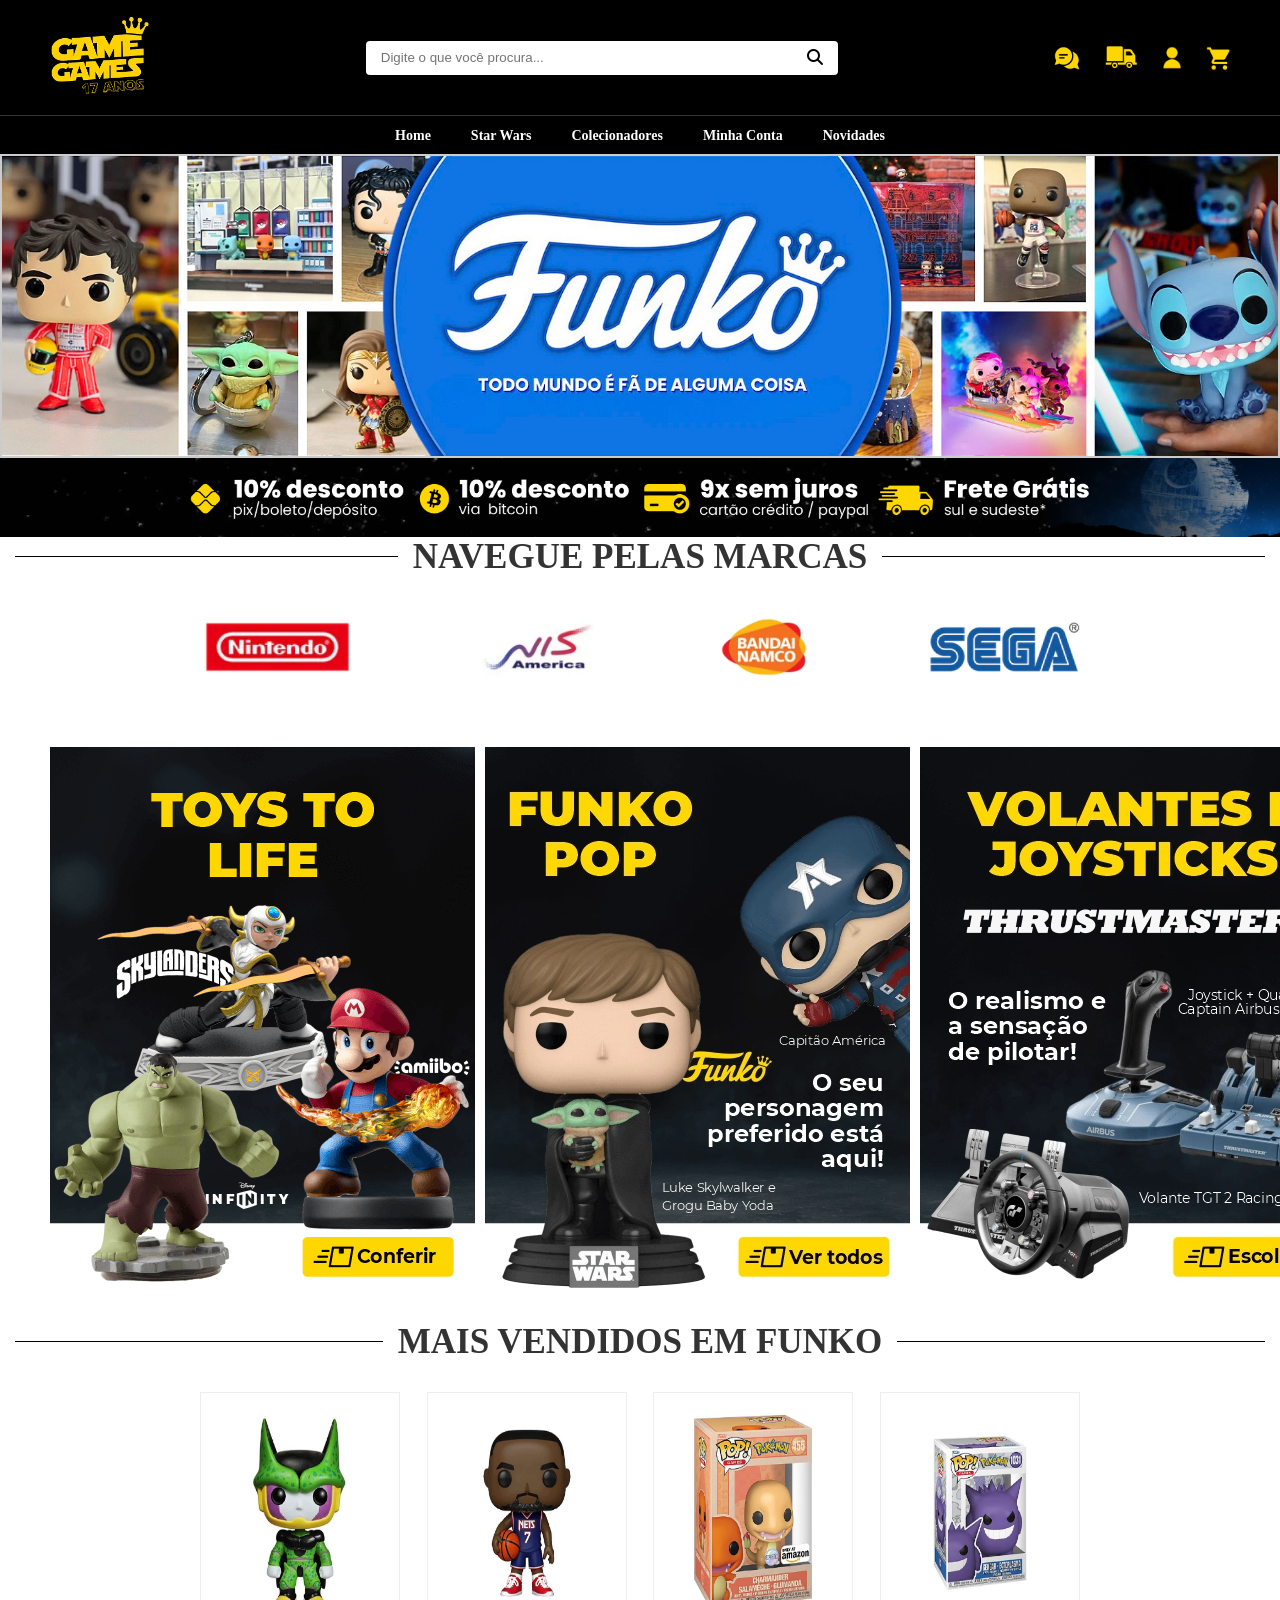
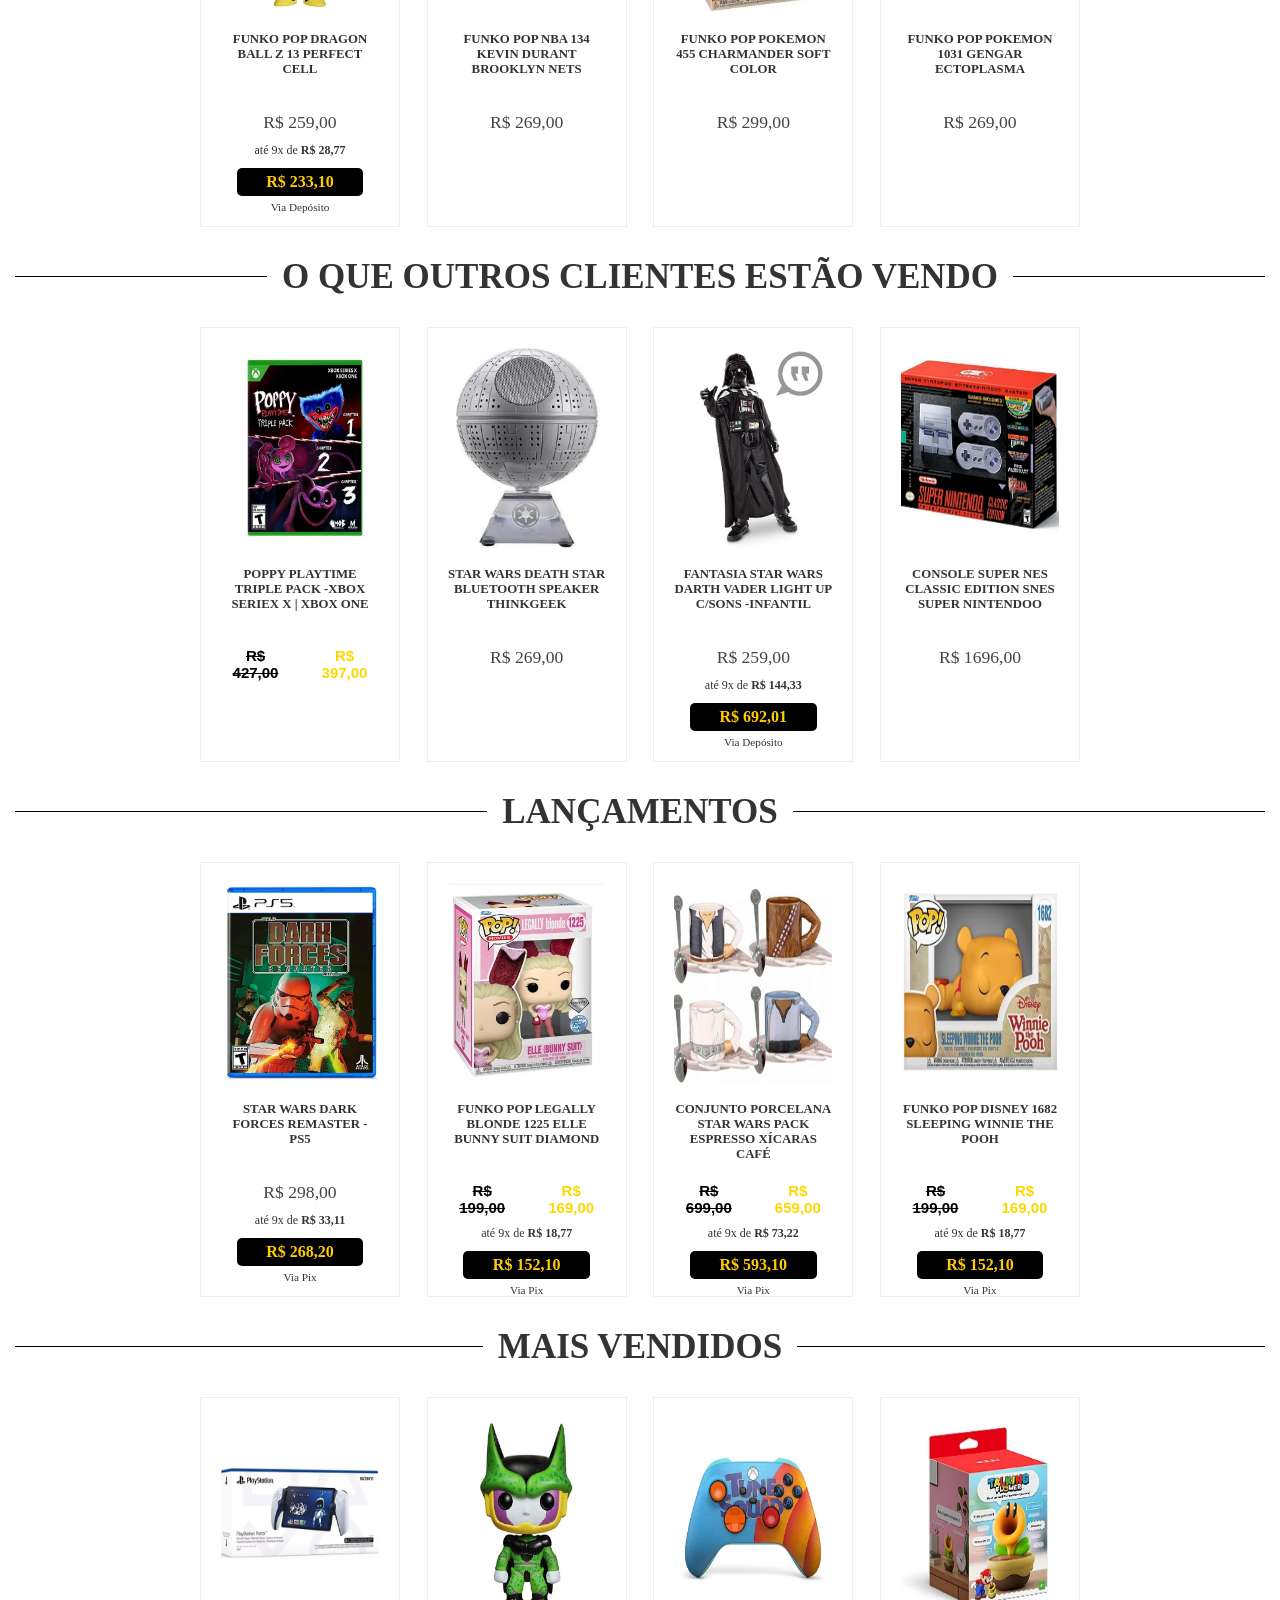
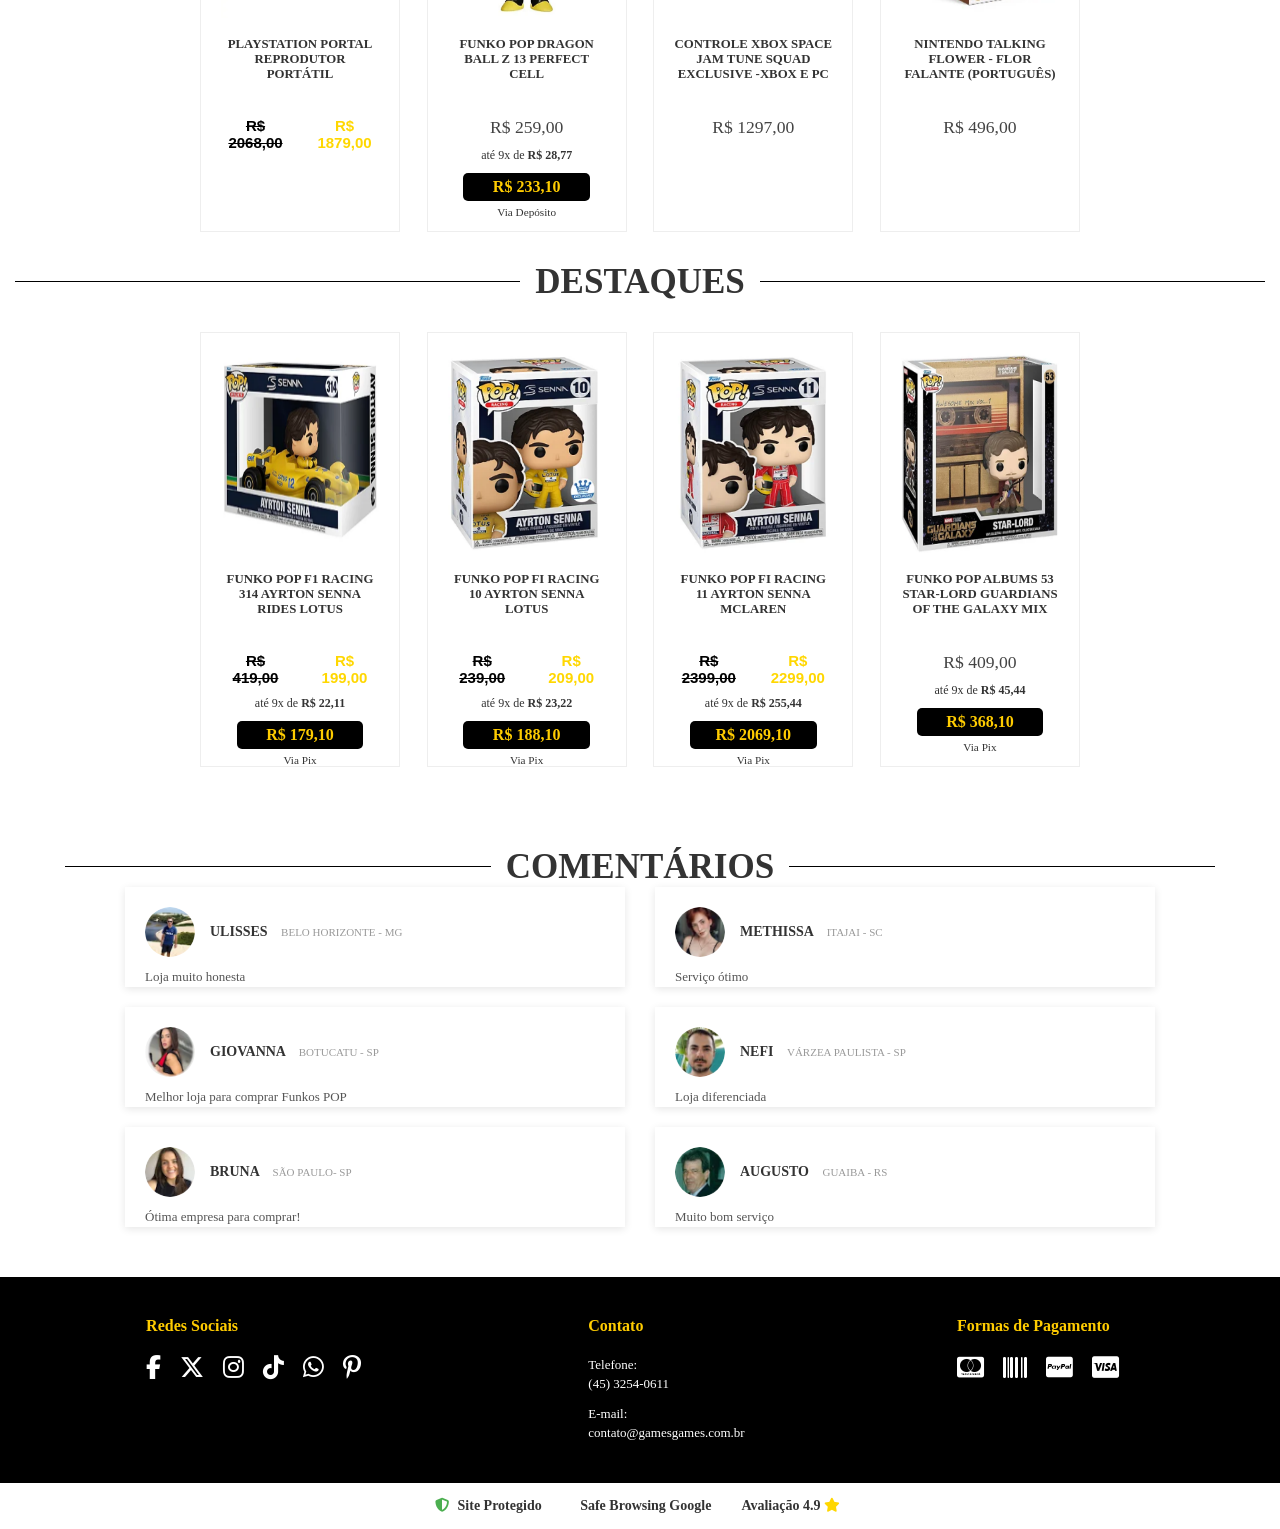
<file: index.html>
<!DOCTYPE html>
<html lang="pt-BR">
<head>
  <meta charset="UTF-8">
  <title>Home</title>
  <link rel="stylesheet" href="index.css">
  <link rel="stylesheet" href="https://cdnjs.cloudflare.com/ajax/libs/font-awesome/6.4.0/css/all.min.css">
</head>
<body>
<header>
  <div class="barra-topo">
    <div class="logotipo">
      <img src="img-index/logo.png">
    </div>
    <div class="barra-busca">
      <input type="text" placeholder="Digite o que você procura...">
      <button><i class="fa-solid fa-magnifying-glass"></i></button>
    </div>
    <div class="icones-cabecalho">
      <a href="#"><img src="img-index/contato.png" alt="Contato" class="icone-cabecalho"></a>
      <a href="#"><img src="img-index/rastrear.png" alt="Rastrear Pedido" class="icone-cabecalho"></a>
      <a href="#"><img src="img-index/conta.png" alt="Minha Conta" class="icone-cabecalho"></a>
      <a href="#"><img src="img-index/carrinho.png" alt="Carrinho de Compras" class="icone-cabecalho"></a>
    </div>
  </div>

  <nav class="navegacao-principal">
    <ul>
      <li><a href="index.html">Home</a></li>
      <li><a href="starwars.html">Star Wars</a></li>
      <li><a href="colecionadores.html">Colecionadores</a></li>
      <li><a href="home.html">Minha Conta</a></li>
      <li><a href="novidades.html">Novidades</a></li>
    </ul>
  </nav>
</header>

<div class="container">
  <div class="banner">
    <img src="img-index/banner1.webp" alt="Banner 1">
    <img src="img-index/banner2.png" alt="Banner 2">
    <img src="img-index/banner3.png" alt="Banner 3">
  </div>
</div>

<div class="banner-promocoes-imagem">
  <img src="img-index/promo.png" alt="Banner de promoções Game Games">
</div>

<div class="marcas">
  <h1>Navegue pelas marcas</h1>
  <div class="marcas-img">
    <img src="img-index/nintendo.png" height="60px">
    <img src="img-index/nis.png" height="60px">
    <img src="img-index/bandai.png" height="60px">
    <img src="img-index/sega.png" height="50px">
  </div>
</div>
<div class="mini-banner">
  <img src="img-index/mini-banner1.png">
  <img src="img-index/mini-banner2.png">
  <img src="img-index/mini-banner3.png">
</div>

<div class="mais-vendidos-funko">
  <h1>Mais vendidos em Funko</h1>

  <div class="produtos-funko">
    <div class="card">
      <img src="img-index/funko1.png" alt="Perfect Cell">
      <h3>FUNKO POP DRAGON BALL Z 13 PERFECT CELL</h3>
      <p class="preco1">R$ 259,00</p>
      <p class="parcelamento">até 9x de <strong>R$ 28,77</strong></p>
      <div class="preco2">R$ 233,10</div>
      <p class="metodo">Via Depósito</p>
    </div>

    <div class="card">
      <img src="img-index/funko2.png" alt="Kevin Durant">
      <h3>FUNKO POP NBA 134 KEVIN DURANT BROOKLYN NETS</h3>
      <p class="preco1">R$ 269,00</p>
    </div>

    <div class="card">
      <img src="img-index/funko3.png" alt="Charmander">
      <h3>FUNKO POP POKEMON 455 CHARMANDER SOFT COLOR</h3>
      <p class="preco1">R$ 299,00</p>
    </div>

    <div class="card">
      <img src="img-index/funko4.png" alt="Gengar">
      <h3>FUNKO POP POKEMON 1031 GENGAR ECTOPLASMA</h3>
      <p class="preco1">R$ 269,00</p>
    </div>
  </div>

</div>


<div class="o-que-outros-clientes-estão-vendo">
  <h1>O que outros clientes estão vendo</h1>

  <div class="produtos-diversos">
    <div class="card">
      <img src="img-index/produtos-diversos1.png" alt="Poppy Playtime">
      <h3>POPPY PLAYTIME TRIPLE PACK -XBOX SERIEX X | XBOX ONE</h3>
      <div class="preco-container">
        <span class="preco-antigo">R$ 427,00</span>
        <span class="preco-atual">R$ 397,00</span>
      </div>
    </div>

    <div class="card">
      <img src="img-index/produtos-diversos2.png" alt="star wars death">
      <h3>STAR WARS DEATH STAR BLUETOOTH SPEAKER THINKGEEK</h3>
      <p class="preco1">R$ 269,00</p>
    </div>

    <div class="card">
      <img src="img-index/produtos-diversos3.png" alt="Darth Vader">
      <h3>FANTASIA STAR WARS DARTH VADER LIGHT UP C/SONS -INFANTIL</h3>
      <p class="preco1">R$ 259,00</p>
      <p class="parcelamento">até 9x de <strong>R$ 144,33</strong></p>
      <div class="preco2">R$ 692,01</div>
      <p class="metodo">Via Depósito</p>
    </div>

    <div class="card">
      <img src="img-index/produtos-diversos4.png" alt="Super Nes">
      <h3>CONSOLE SUPER NES CLASSIC EDITION SNES SUPER NINTENDOO</h3>
      <p class="preco1">R$ 1696,00</p>
    </div>
  </div>
</div>


<div class="lancamentos">
  <h1>Lançamentos</h1>

  <div class="lancamentos-produtos">
    <div class="card">
      <img src="img-index/lancamento1.png" alt="FORCES REMASTER">
      <h3>STAR WARS DARK FORCES REMASTER - PS5</h3>
      <p class="preco1">R$ 298,00</p>
      <p class="parcelamento">até 9x de <strong>R$ 33,11</strong></p>
      <div class="preco2">R$ 268,20</div>
      <p class="metodo">Via Pix</p>
    </div>

    <div class="card">
      <img src="img-index/lancamento2.png" alt="LEGALLY BLONDE">
      <h3>FUNKO POP LEGALLY BLONDE 1225 ELLE BUNNY SUIT DIAMOND</h3>
      <div class="preco-container">
        <span class="preco-antigo">R$ 199,00</span>
        <span class="preco-atual">R$ 169,00</span>
      </div>
      <p class="parcelamento">até 9x de <strong>R$ 18,77</strong></p>
      <div class="preco2">R$ 152,10</div>
      <p class="metodo">Via Pix</p>
    </div>

    <div class="card">
      <img src="img-index/lancamento3.png" alt="CONJUNTO PORCELANA">
      <h3>CONJUNTO PORCELANA STAR WARS PACK ESPRESSO XÍCARAS CAFÉ</h3>
      <div class="preco-container">
        <span class="preco-antigo">R$ 699,00</span>
        <span class="preco-atual">R$ 659,00</span>
      </div>
      <p class="parcelamento">até 9x de <strong>R$ 73,22</strong></p>
      <div class="preco2">R$ 593,10</div>
      <p class="metodo">Via Pix</p>
    </div>

    <div class="card">
      <img src="img-index/lancamento4.png" alt="WINNIE THE POOH">
      <h3>FUNKO POP DISNEY 1682 SLEEPING WINNIE THE POOH</h3>
      <div class="preco-container">
        <span class="preco-antigo">R$ 199,00</span>
        <span class="preco-atual">R$ 169,00</span>
      </div>
      <p class="parcelamento">até 9x de <strong>R$ 18,77</strong></p>
      <div class="preco2">R$ 152,10</div>
      <p class="metodo">Via Pix</p>
    </div>
  </div>
</div>


<div class="mais-vendidos">
  <h1>Mais vendidos</h1>

  <div class="mais-vendidos-geral">
    <div class="card">
      <img src="img-index/mais-vendidos1.png" alt="PORTAL REPRODUTOR">
      <h3>PLAYSTATION PORTAL REPRODUTOR PORTÁTIL</h3>
      <div class="preco-container">
        <span class="preco-antigo">R$ 2068,00</span>
        <span class="preco-atual">R$ 1879,00</span>
      </div>
    </div>

    <div class="card">
      <img src="img-index/mais-vendidos2.png" alt="POP DRAGON BALL">
      <h3>FUNKO POP DRAGON BALL Z 13 PERFECT CELL</h3>
      <p class="preco1">R$ 259,00</p>
      <p class="parcelamento">até 9x de <strong>R$ 28,77</strong></p>
      <div class="preco2">R$ 233,10</div>
      <p class="metodo">Via Depósito</p>
    </div>

    <div class="card">
      <img src="img-index/mais-vendidos3.png" alt="CONTROLE XBOX SPACE">
      <h3>CONTROLE XBOX SPACE JAM TUNE SQUAD EXCLUSIVE -XBOX E PC</h3>
      <p class="preco1">R$ 1297,00</p>
    </div>

    <div class="card">
      <img src="img-index/mais-vendidos4.png" alt="NINTENDO TALKING">
      <h3>NINTENDO TALKING FLOWER - FLOR FALANTE (PORTUGUÊS)</h3>
      <p class="preco1">R$ 496,00</p>
    </div>
  </div>
</div>

<div class="destaques">
  <h1>Destaques</h1>

  <div class="destaques-produtos">
    <div class="card">
      <img src="img-index/destaque1.png" alt="POP F1 RACING 314">
      <h3>FUNKO POP F1 RACING 314 AYRTON SENNA RIDES LOTUS</h3>
      <div class="preco-container">
        <span class="preco-antigo">R$ 419,00</span>
        <span class="preco-atual">R$ 199,00</span>
      </div>
      <p class="parcelamento">até 9x de <strong>R$ 22,11</strong></p>
      <div class="preco2">R$ 179,10</div>
      <p class="metodo">Via Pix</p>
    </div>

    <div class="card">
      <img src="img-index/destaque2.png" alt="POP FI RACING 10">
      <h3>FUNKO POP FI RACING 10 AYRTON SENNA LOTUS</h3>
      <div class="preco-container">
        <span class="preco-antigo">R$ 239,00</span>
        <span class="preco-atual">R$ 209,00</span>
      </div>
      <p class="parcelamento">até 9x de <strong>R$ 23,22</strong></p>
      <div class="preco2">R$ 188,10</div>
      <p class="metodo">Via Pix</p>
    </div>

    <div class="card">
      <img src="img-index/destaque3.png" alt="POP FI RACING 11">
      <h3>FUNKO POP FI RACING 11 AYRTON SENNA MCLAREN</h3>
      <div class="preco-container">
        <span class="preco-antigo">R$ 2399,00</span>
        <span class="preco-atual">R$ 2299,00</span>
      </div>
      <p class="parcelamento">até 9x de <strong>R$ 255,44</strong></p>
      <div class="preco2">R$ 2069,10</div>
      <p class="metodo">Via Pix</p>
    </div>

    <div class="card">
      <img src="img-index/destaque4.png" alt="POP ALBUMS 53 STAR-LORD">
      <h3>FUNKO POP ALBUMS 53 STAR-LORD GUARDIANS OF THE GALAXY MIX</h3>
      <p class="preco1">R$ 409,00</p>
      <p class="parcelamento">até 9x de <strong> R$ 45,44</strong></p>
      <div class="preco2">R$ 368,10</div>
      <p class="metodo">Via Pix</p>
    </div>
  </div>
</div>

<div class="comentarios">
  <h1>Comentários</h1>
  <div class="container-comentarios">
    <div class="coluna">
      <div class="card-2">
        <div class="perfil">
          <img src="img-index/comentario1.png" alt="Avatar" class="avatar">
          <div class="info">
            <h3>Ulisses <span class="cidade">Belo Horizonte - MG</span></h3>
          </div>
        </div>
        <p class="texto">Loja muito honesta</p>
      </div>
      <div class="card-2">
        <div class="perfil">
          <img src="img-index/comentario2.png" alt="Avatar" class="avatar">
          <div class="info">
            <h3>Giovanna <span class="cidade">Botucatu - SP</span></h3>
          </div>
        </div>
        <p class="texto">Melhor loja para comprar Funkos POP</p>
      </div>
      <div class="card-2">
        <div class="perfil">
          <img src="img-index/comentario3.png" alt="Avatar" class="avatar">
          <div class="info">
            <h3>Bruna <span class="cidade">São Paulo- SP</span></h3>
          </div>
        </div>
        <p class="texto">Ótima empresa para comprar!</p>
      </div>
    </div>
    <div class="coluna">
      <div class="card-2">
        <div class="perfil">
          <img src="img-index/comentario4.png" alt="Avatar" class="avatar">
          <div class="info">
            <h3>Methissa <span class="cidade">Itajai - SC</span></h3>
          </div>
        </div>
        <p class="texto">Serviço ótimo</p>
      </div>
      <div class="card-2">
        <div class="perfil">
          <img src="img-index/comentario5.png" alt="Avatar" class="avatar">
          <div class="info">
            <h3>Nefi <span class="cidade">Várzea Paulista - SP</span></h3>
          </div>
        </div>
        <p class="texto">Loja diferenciada</p>
      </div>
      <div class="card-2">
        <div class="perfil">
          <img src="img-index/comentario6.png" alt="Avatar" class="avatar">
          <div class="info">
            <h3>Augusto <span class="cidade">Guaiba - RS</span></h3>
          </div>
        </div>
        <p class="texto">Muito bom serviço</p>
      </div>
    </div>
  </div>
</div>
<footer>
  <div class="rodape-superior">
    <div class="coluna-rodape">
      <h4>Redes Sociais</h4>
      <div class="icones-sociais">
        <i class="fa-brands fa-facebook-f"></i>
        <i class="fa-brands fa-x-twitter"></i>
        <i class="fa-brands fa-instagram"></i>
        <i class="fa-brands fa-tiktok"></i>
        <i class="fa-brands fa-whatsapp"></i>
        <i class="fa-brands fa-pinterest-p"></i>
      </div>
    </div>
    <div class="coluna-rodape">
      <h4>Contato</h4>
      <p>Telefone:<br>(45) 3254-0611</p>
      <p>E-mail:<br>contato@gamesgames.com.br</p>
    </div>
    <div class="coluna-rodape">
      <h4>Formas de Pagamento</h4>
      <div class="icones-pagamento">
        <i class="fa-brands fa-cc-mastercard"></i>
        <i class="fa-solid fa-barcode"></i>
        <i class="fa-brands fa-cc-paypal"></i>
        <i class="fa-brands fa-cc-visa"></i>
      </div>
    </div>
  </div>
  <div class="rodape-inferior">
    <div class="selos-confianca">
      <span><i class="fa-solid fa-shield-halved"></i> Site Protegido</span>
      <span><i class="fa-solid fa-check-shield"></i> Safe Browsing Google</span>
      <span>Avaliação 4.9 <i class="fa-solid fa-star" style="color: gold;"></i></span>
    </div>
  </div>
</footer>
</body>
</html>
</file>
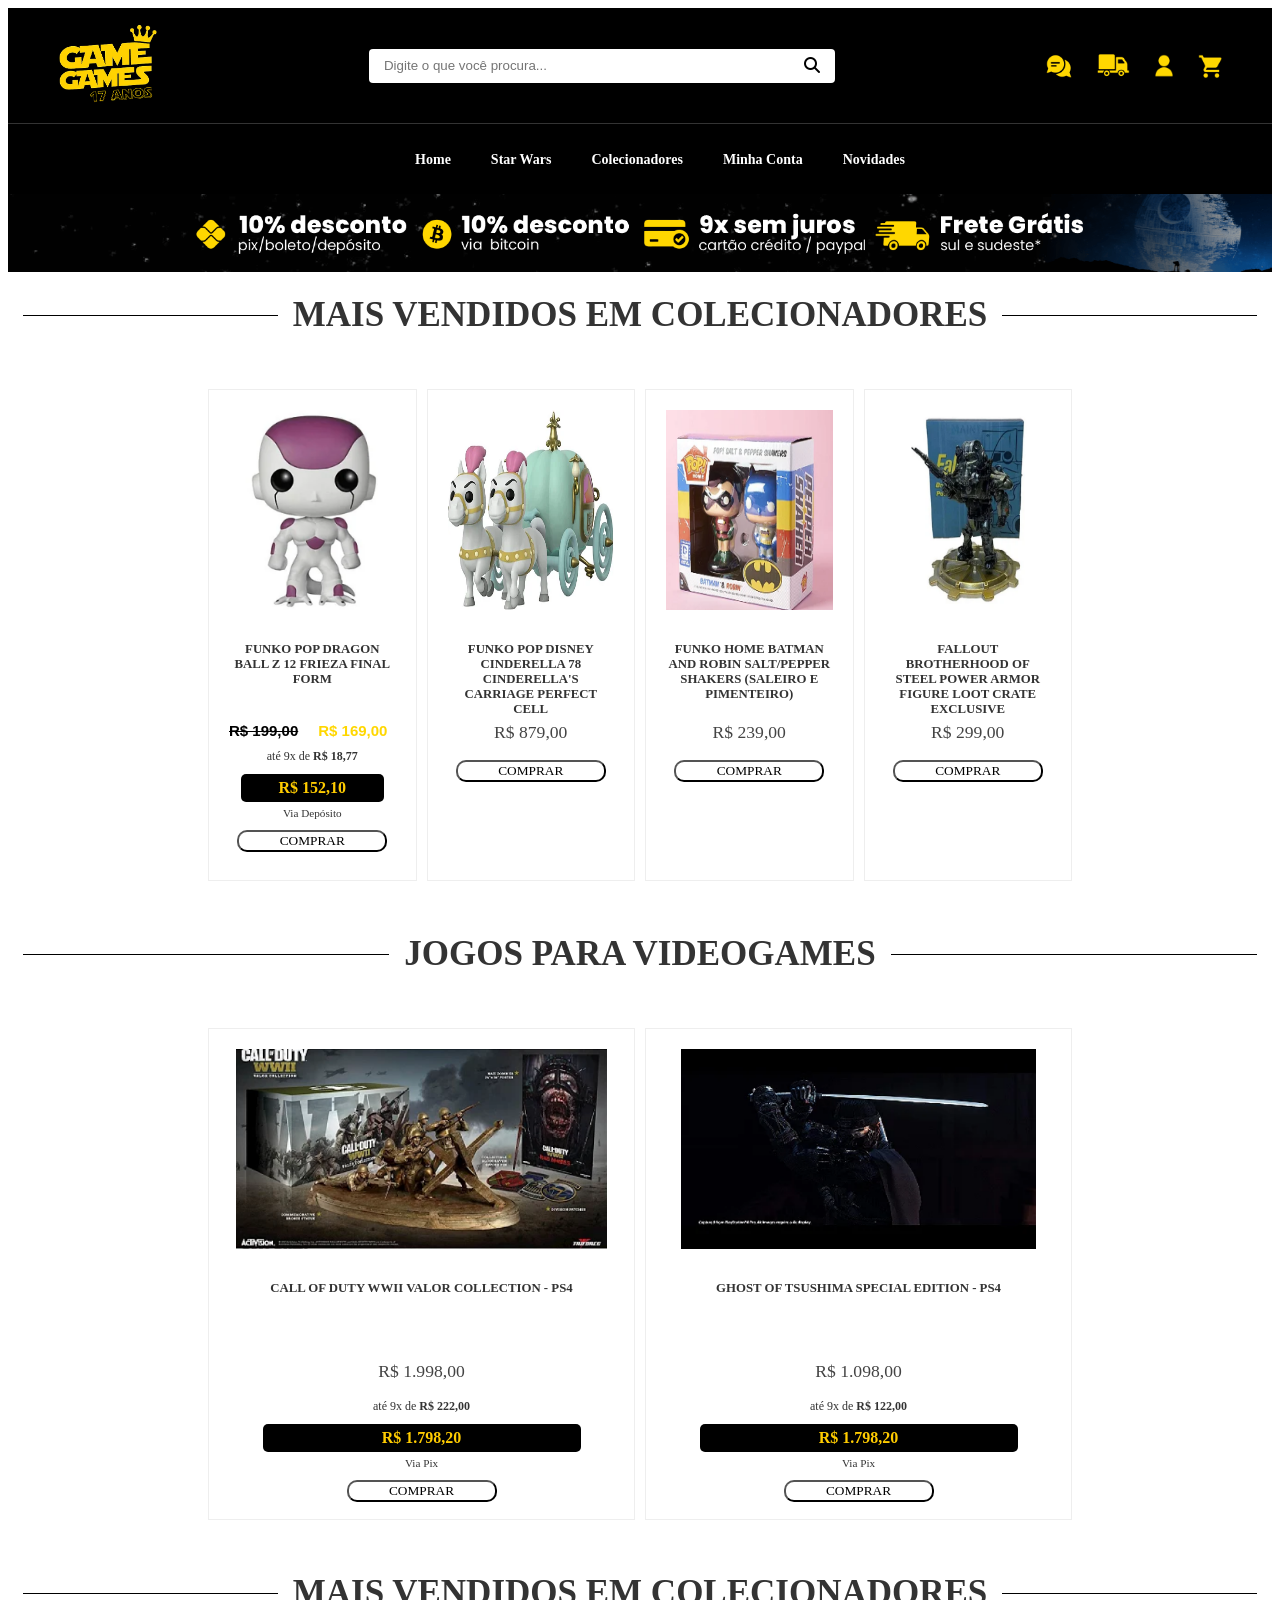
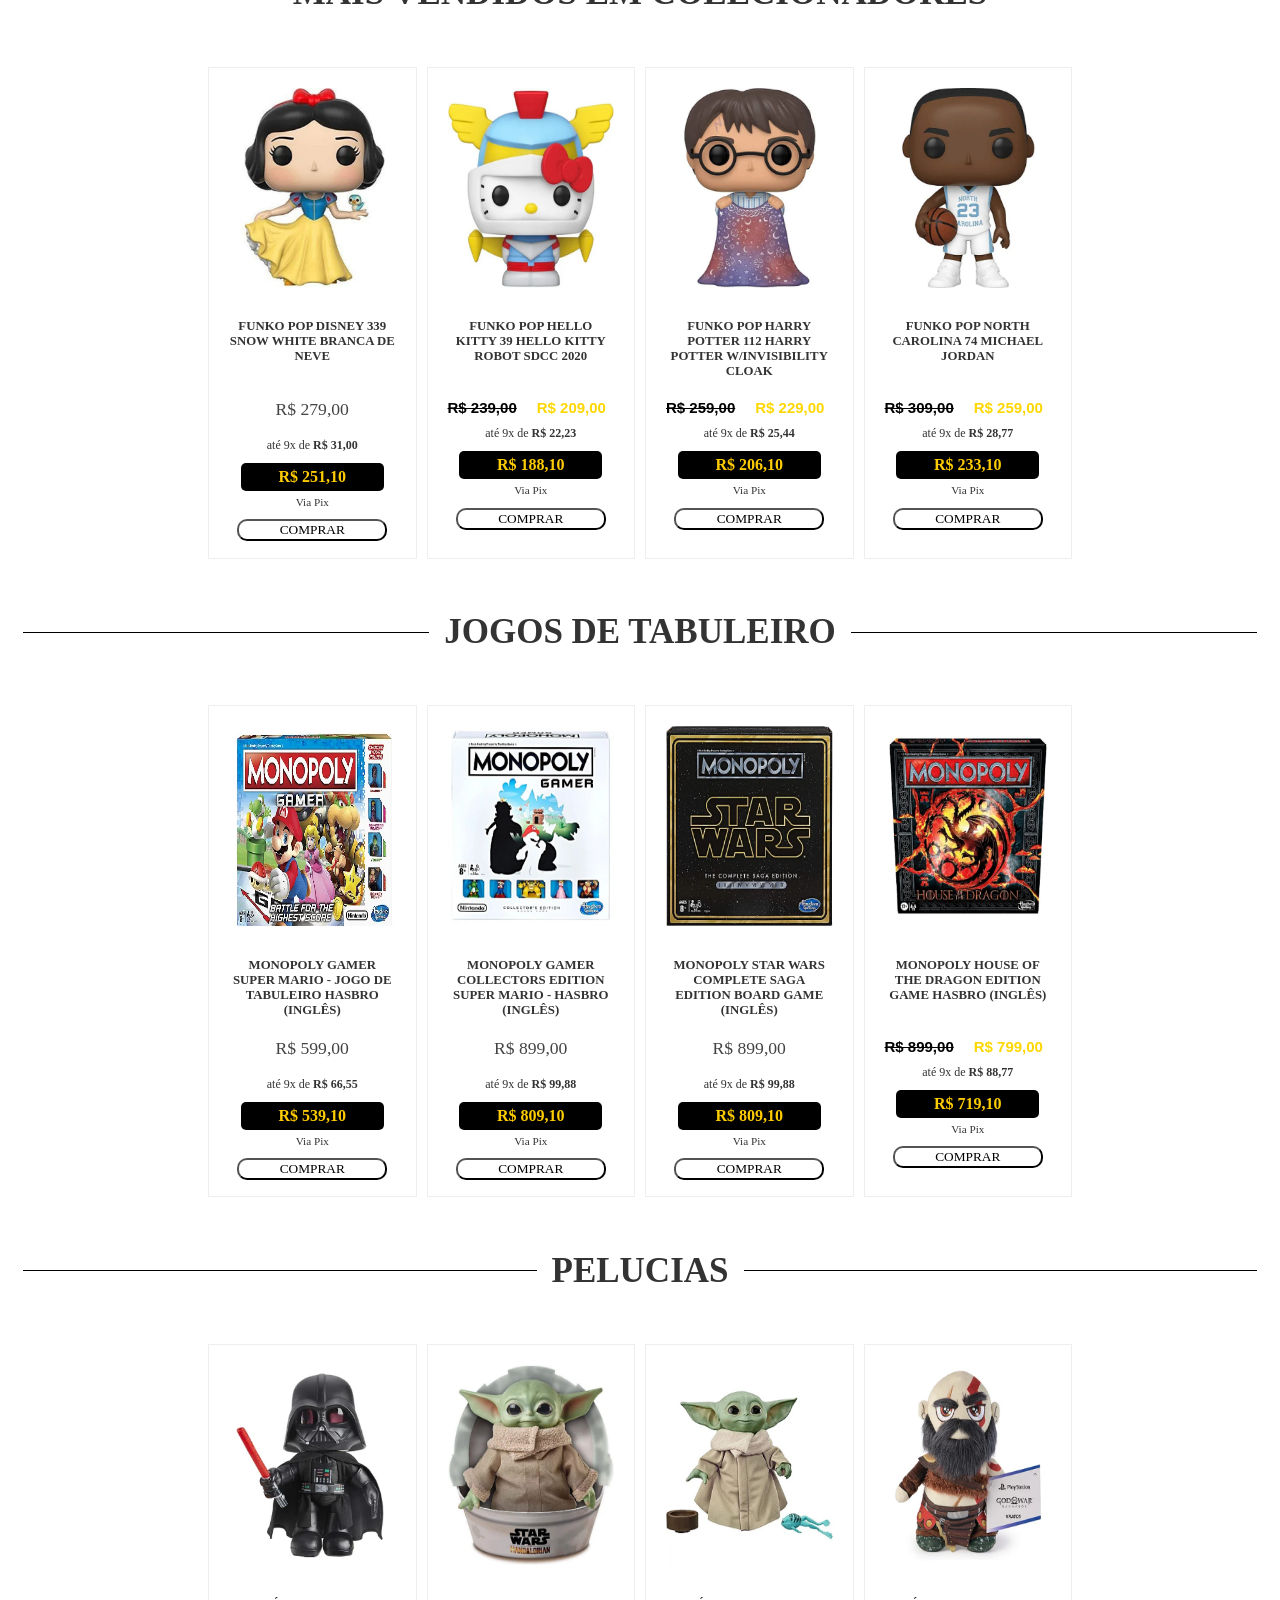
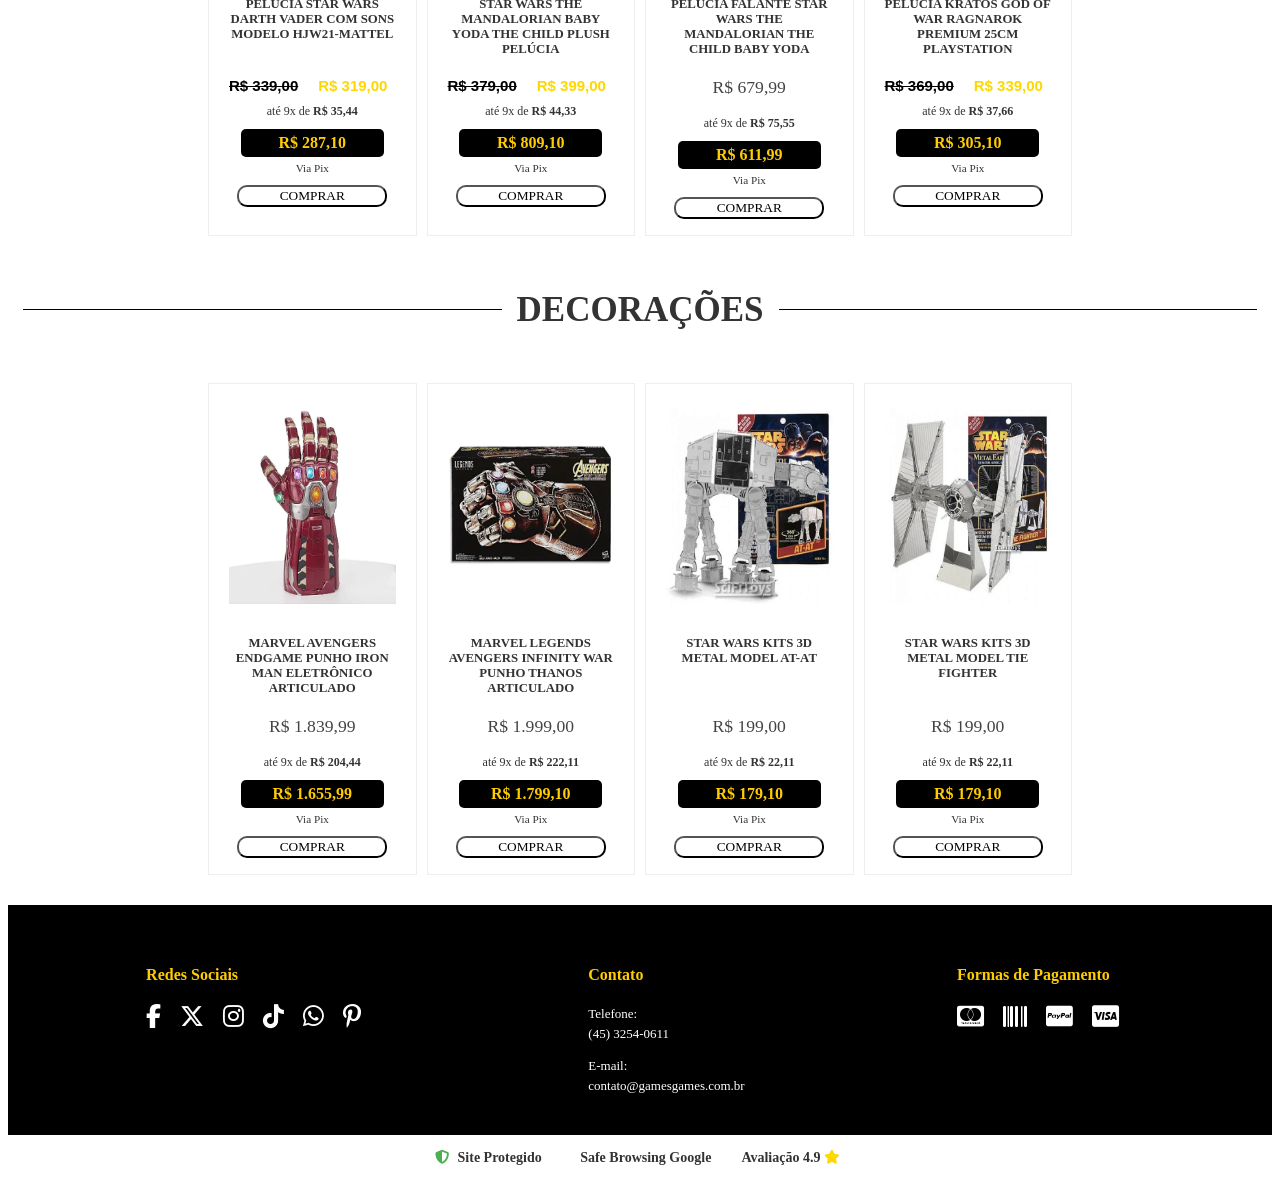
<file: colecionadores.html>
<!DOCTYPE html>
<html lang="pt-BR">
<head>
  <meta charset="UTF-8">
  <title>Colecionadores</title>
  <link rel="stylesheet" href="colecionadores.css">
  <link rel="stylesheet" href="https://cdnjs.cloudflare.com/ajax/libs/font-awesome/6.4.0/css/all.min.css">
</head>
<body>
<header>
  <div class="barra-topo">
    <div class="logotipo">
      <img src="img-colecionadores/logo.png">
    </div>
    <div class="barra-busca">
      <input type="text" placeholder="Digite o que você procura...">
      <button><i class="fa-solid fa-magnifying-glass"></i></button>
    </div>
    <div class="icones-cabecalho">
      <a href="#"><img src="img-colecionadores/contato.png" alt="Contato" class="icone-cabecalho"></a>
      <a href="#"><img src="img-colecionadores/rastrear.png" alt="Rastrear Pedido" class="icone-cabecalho"></a>
      <a href="#"><img src="img-colecionadores/conta.png" alt="Minha Conta" class="icone-cabecalho"></a>
      <a href="#"><img src="img-colecionadores/carrinho.png" alt="Carrinho de Compras" class="icone-cabecalho"></a>
    </div>
  </div>

  <nav class="navegacao-principal">
    <ul>
      <li><a href="index.html">Home</a></li>
      <li><a href="starwars.html">Star Wars</a></li>
      <li><a href="colecionadores.html">Colecionadores</a></li>
      <li><a href="home.html">Minha Conta</a></li>
      <li><a href="novidades.html">Novidades</a></li>
    </ul>
  </nav>
</header>

<div class="banner-promocoes-imagem">
  <img src="img-colecionadores/promo.png" alt="Banner de promoções Game Games">
</div>

<div class="mais-vendidos-colecionadores">
  <h1>Mais vendidos em Colecionadores</h1>

  <div class="mais-vendidos-produtos">
    <div class="card">
      <img src="img-colecionadores/mais-vendidos-c1.png" alt="POP DRAGON BALL Z 12">
      <h3>FUNKO POP DRAGON BALL Z 12 FRIEZA FINAL FORM</h3>
      <div class="preco-container">
        <span class="preco-antigo">R$ 199,00</span>
        <span class="preco-atual">R$ 169,00</span>
      </div>
      <p class="parcelamento">até 9x de <strong>R$ 18,77</strong></p>
      <div class="preco2">R$ 152,10</div>
      <p class="metodo">Via Depósito</p>
      <button class="comprar">COMPRAR</button>
    </div>

    <div class="card">
      <img src="img-colecionadores/mais-vendidos-c2.png" alt="POP DISNEY CINDERELLA 78">
      <h3>FUNKO POP DISNEY CINDERELLA 78 CINDERELLA'S CARRIAGE PERFECT CELL</h3>
      <p class="preco1">R$ 879,00</p>
      <button class="comprar">COMPRAR</button>
    </div>

    <div class="card">
      <img src="img-colecionadores/mais-vendidos-c3.png" alt="FUNKO HOME BATMAN AND ROBIN">
      <h3>FUNKO HOME BATMAN AND ROBIN SALT/PEPPER SHAKERS (SALEIRO E PIMENTEIRO)</h3>
      <p class="preco1">R$ 239,00</p>
      <button class="comprar">COMPRAR</button>
    </div>

    <div class="card">
      <img src="img-colecionadores/mais-vendidos-c4.png" alt="Gengar">
      <h3>FALLOUT BROTHERHOOD OF STEEL POWER ARMOR FIGURE LOOT CRATE EXCLUSIVE</h3>
      <p class="preco1">R$ 299,00</p>
      <button class="comprar">COMPRAR</button>
    </div>
  </div>
</div>

<div class="jogos-videogames">
  <h1>Jogos para videogames</h1>

  <div class="jogos-videogames-produtos">
    <div class="card-jv">
      <img src="img-colecionadores/jogos-videogame1.png" alt="call of duty PS4">
      <h3>CALL OF DUTY WWII VALOR COLLECTION - PS4</h3>
      <p class="preco1">R$ 1.998,00</p>
      <p class="parcelamento">até 9x de <strong>R$ 222,00</strong></p>
      <div class="preco2">R$ 1.798,20</div>
      <p class="metodo">Via Pix</p>
      <button class="comprar">COMPRAR</button>
    </div>

    <div class="card-jv">
      <img src="img-colecionadores/jogos-videogame2.png" alt="GHOST OF TSUSHIMA">
      <h3>GHOST OF TSUSHIMA SPECIAL EDITION - PS4</h3>
      <p class="preco1">R$ 1.098,00</p>
      <p class="parcelamento">até 9x de <strong>R$ 122,00</strong></p>
      <div class="preco2">R$ 1.798,20</div>
      <p class="metodo">Via Pix</p>
      <button class="comprar">COMPRAR</button>
    </div>
  </div>
</div>

<div class="funko">
  <h1>Mais vendidos em Colecionadores</h1>

  <div class="produtos-funko">
    <div class="card">
      <img src="img-colecionadores/funko1.png" alt="POP DISNEY 339">
      <h3>FUNKO POP DISNEY 339 SNOW WHITE BRANCA DE NEVE</h3>
      <p class="preco1">R$ 279,00</p>
      <p class="parcelamento">até 9x de <strong>R$ 31,00</strong></p>
      <div class="preco2">R$ 251,10</div>
      <p class="metodo">Via Pix</p>
      <button class="comprar">COMPRAR</button>
    </div>

    <div class="card">
      <img src="img-colecionadores/funko2.png" alt="POP HELLO KITTY 39">
      <h3>FUNKO POP HELLO KITTY 39 HELLO KITTY ROBOT SDCC 2020</h3>
      <div class="preco-container">
        <span class="preco-antigo">R$ 239,00</span>
        <span class="preco-atual">R$ 209,00</span>
      </div>
      <p class="parcelamento">até 9x de <strong>R$ 22,23</strong></p>
      <div class="preco2">R$ 188,10</div>
      <p class="metodo">Via Pix</p>
      <button class="comprar">COMPRAR</button>
    </div>

    <div class="card">
      <img src="img-colecionadores/funko3.png" alt="POP HARRY POTTER 112">
      <h3>FUNKO POP HARRY POTTER 112 HARRY POTTER W/INVISIBILITY CLOAK</h3>
      <div class="preco-container">
        <span class="preco-antigo">R$ 259,00</span>
        <span class="preco-atual">R$ 229,00</span>
      </div>
      <p class="parcelamento">até 9x de <strong>R$ 25,44</strong></p>
      <div class="preco2">R$ 206,10</div>
      <p class="metodo">Via Pix</p>
      <button class="comprar">COMPRAR</button>
    </div>

    <div class="card">
      <img src="img-colecionadores/funko4.png" alt="POP NORTH CAROLINA 74">
      <h3>FUNKO POP NORTH CAROLINA 74 MICHAEL JORDAN</h3>
      <div class="preco-container">
        <span class="preco-antigo">R$ 309,00</span>
        <span class="preco-atual">R$ 259,00</span>
      </div>
      <p class="parcelamento">até 9x de <strong>R$ 28,77</strong></p>
      <div class="preco2">R$ 233,10</div>
      <p class="metodo">Via Pix</p>
      <button class="comprar">COMPRAR</button>
    </div>
  </div>
</div>

<div class="jogos-tabuleiro">
  <h1>Jogos De Tabuleiro</h1>

  <div class="jogos-tabuleiro-produtos">
    <div class="card">
      <img src="img-colecionadores/jogos-tabuleiro1.png" alt="MONOPOLY GAMER SUPER MARIO">
      <h3>MONOPOLY GAMER SUPER MARIO - JOGO DE TABULEIRO HASBRO (INGLÊS)</h3>
      <p class="preco1">R$ 599,00</p>
      <p class="parcelamento">até 9x de <strong>R$ 66,55</strong></p>
      <div class="preco2">R$ 539,10</div>
      <p class="metodo">Via Pix</p>
      <button class="comprar">COMPRAR</button>
    </div>

    <div class="card">
      <img src="img-colecionadores/jogos-tabuleiro2.png" alt="MONOPOLY GAMER COLLECTORS">
      <h3>MONOPOLY GAMER COLLECTORS EDITION SUPER MARIO - HASBRO (INGLÊS)</h3>
      <p class="preco1">R$ 899,00</p>
      <p class="parcelamento">até 9x de <strong>R$ 99,88</strong></p>
      <div class="preco2">R$ 809,10</div>
      <p class="metodo">Via Pix</p>
      <button class="comprar">COMPRAR</button>
    </div>

    <div class="card">
      <img src="img-colecionadores/jogos-tabuleiro3.png" alt="MONOPOLY STAR WARS">
      <h3>MONOPOLY STAR WARS COMPLETE SAGA EDITION BOARD GAME (INGLÊS)</h3>
      <p class="preco1">R$ 899,00</p>
      <p class="parcelamento">até 9x de <strong>R$ 99,88</strong></p>
      <div class="preco2">R$ 809,10</div>
      <p class="metodo">Via Pix</p>
      <button class="comprar">COMPRAR</button>
    </div>

    <div class="card">
      <img src="img-colecionadores/jogos-tabuleiro4.png" alt="MONOPOLY HOUSE OF THE DRAGON">
      <h3>MONOPOLY HOUSE OF THE DRAGON EDITION GAME HASBRO (INGLÊS)</h3>
      <div class="preco-container">
        <span class="preco-antigo">R$ 899,00</span>
        <span class="preco-atual">R$ 799,00</span>
      </div>
      <p class="parcelamento">até 9x de <strong>R$ 88,77</strong></p>
      <div class="preco2">R$ 719,10</div>
      <p class="metodo">Via Pix</p>
      <button class="comprar">COMPRAR</button>
    </div>
  </div>
</div>

<div class="pelucias">
  <h1>Pelucias</h1>

  <div class="pelucias-produtos">
    <div class="card">
      <img src="img-colecionadores/pelucias-1.png" alt="STAR WARS DARTH VADER">
      <h3>PELÚCIA STAR WARS DARTH VADER COM SONS MODELO HJW21-MATTEL</h3>
      <div class="preco-container">
        <span class="preco-antigo">R$ 339,00</span>
        <span class="preco-atual">R$ 319,00</span>
      </div>
      <p class="parcelamento">até 9x de <strong>R$ 35,44</strong></p>
      <div class="preco2">R$ 287,10</div>
      <p class="metodo">Via Pix</p>
      <button class="comprar">COMPRAR</button>
    </div>

    <div class="card">
      <img src="img-colecionadores/pelucias-2.png" alt="WARS THE MANDALORIAN">
      <h3>STAR WARS THE MANDALORIAN BABY YODA THE CHILD PLUSH PELÚCIA</h3>
      <div class="preco-container">
        <span class="preco-antigo">R$ 379,00</span>
        <span class="preco-atual">R$ 399,00</span>
      </div>
      <p class="parcelamento">até 9x de <strong>R$ 44,33</strong></p>
      <div class="preco2">R$ 809,10</div>
      <p class="metodo">Via Pix</p>
      <button class="comprar">COMPRAR</button>
    </div>

    <div class="card">
      <img src="img-colecionadores/pelucias-3.png" alt="FALANTE STAR WARS THE MANDALORIAN">
      <h3>PELÚCIA FALANTE STAR WARS THE MANDALORIAN THE CHILD BABY YODA</h3>
      <p class="preco1">R$ 679,99</p>
      <p class="parcelamento">até 9x de <strong>R$ 75,55</strong></p>
      <div class="preco2">R$ 611,99</div>
      <p class="metodo">Via Pix</p>
      <button class="comprar">COMPRAR</button>
    </div>

    <div class="card">
      <img src="img-colecionadores/pelucias-4.png" alt="KRATOS GOD OF WAR">
      <h3>PELÚCIA KRATOS GOD OF WAR RAGNAROK PREMIUM 25CM PLAYSTATION</h3>
      <div class="preco-container">
        <span class="preco-antigo">R$ 369,00</span>
        <span class="preco-atual">R$ 339,00</span>
      </div>
      <p class="parcelamento">até 9x de <strong>R$ 37,66</strong></p>
      <div class="preco2">R$ 305,10</div>
      <p class="metodo">Via Pix</p>
      <button class="comprar">COMPRAR</button>
    </div>
  </div>
</div>

<div class="decoracoes">
  <h1>Decorações</h1>

  <div class="decoracoes-produtos">
    <div class="card">
      <img src="img-colecionadores/decoracoes-1.png" alt="AVENGERS ENDGAME PUNHO">
      <h3>MARVEL AVENGERS ENDGAME PUNHO IRON MAN ELETRÔNICO ARTICULADO</h3>
      <p class="preco1">R$ 1.839,99</p>
      <p class="parcelamento">até 9x de <strong>R$ 204,44</strong></p>
      <div class="preco2">R$ 1.655,99</div>
      <p class="metodo">Via Pix</p>
      <button class="comprar">COMPRAR</button>
    </div>

    <div class="card">
      <img src="img-colecionadores/decoracoes-2.png" alt="LEGENDS AVENGERS INFINITY">
      <h3>MARVEL LEGENDS AVENGERS INFINITY WAR PUNHO THANOS ARTICULADO</h3>
      <p class="preco1">R$ 1.999,00</p>
      <p class="parcelamento">até 9x de <strong>R$ 222,11</strong></p>
      <div class="preco2">R$ 1.799,10</div>
      <p class="metodo">Via Pix</p>
      <button class="comprar">COMPRAR</button>
    </div>

    <div class="card">
      <img src="img-colecionadores/decoracoes-3.png" alt="STAR WARS KITS 3D">
      <h3>STAR WARS KITS 3D METAL MODEL AT-AT</h3>
      <p class="preco1">R$ 199,00</p>
      <p class="parcelamento">até 9x de <strong>R$ 22,11</strong></p>
      <div class="preco2">R$ 179,10</div>
      <p class="metodo">Via Pix</p>
      <button class="comprar">COMPRAR</button>
    </div>

    <div class="card">
      <img src="img-colecionadores/decoracoes-4.png" alt=">STAR WARS KITS 3D-FIGHTER">
      <h3>STAR WARS KITS 3D METAL MODEL TIE FIGHTER</h3>
      <p class="preco1">R$ 199,00</p>
      <p class="parcelamento">até 9x de <strong>R$ 22,11</strong></p>
      <div class="preco2">R$ 179,10</div>
      <p class="metodo">Via Pix</p>
      <button class="comprar">COMPRAR</button>
    </div>
  </div>
</div>
<footer>
  <div class="rodape-superior">
    <div class="coluna-rodape">
      <h4>Redes Sociais</h4>
      <div class="icones-sociais">
        <i class="fa-brands fa-facebook-f"></i>
        <i class="fa-brands fa-x-twitter"></i>
        <i class="fa-brands fa-instagram"></i>
        <i class="fa-brands fa-tiktok"></i>
        <i class="fa-brands fa-whatsapp"></i>
        <i class="fa-brands fa-pinterest-p"></i>
      </div>
    </div>
    <div class="coluna-rodape">
      <h4>Contato</h4>
      <p>Telefone:<br>(45) 3254-0611</p>
      <p>E-mail:<br>contato@gamesgames.com.br</p>
    </div>
    <div class="coluna-rodape">
      <h4>Formas de Pagamento</h4>
      <div class="icones-pagamento">
        <i class="fa-brands fa-cc-mastercard"></i>
        <i class="fa-solid fa-barcode"></i>
        <i class="fa-brands fa-cc-paypal"></i>
        <i class="fa-brands fa-cc-visa"></i>
      </div>
    </div>
  </div>
  <div class="rodape-inferior">
    <div class="selos-confianca">
      <span><i class="fa-solid fa-shield-halved"></i> Site Protegido</span>
      <span><i class="fa-solid fa-check-shield"></i> Safe Browsing Google</span>
      <span>Avaliação 4.9 <i class="fa-solid fa-star" style="color: gold;"></i></span>
    </div>
  </div>
</footer>
</body>
</html>
</file>
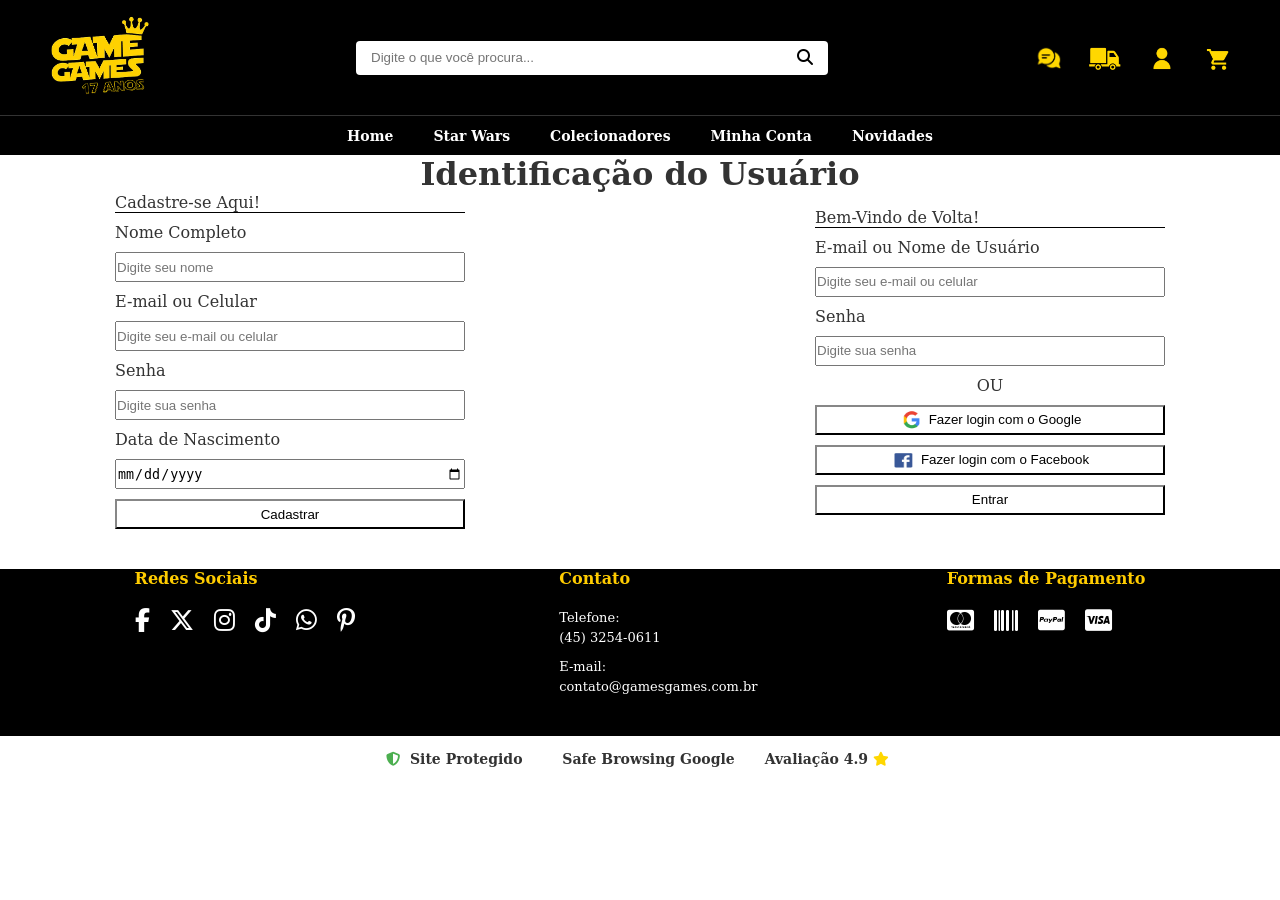
<file: home.html>
<!DOCTYPE html>
<html lang="pt-BR">
<head>
  <meta charset="UTF-8">
  <title>Identificação do Usuário</title>
  <link rel="stylesheet" href="home.css">
  <link rel="stylesheet" href="https://cdnjs.cloudflare.com/ajax/libs/font-awesome/6.4.0/css/all.min.css">
</head>
<body>

<header>
  <div class="barra-topo">
    <div class="logotipo">
      <img src="img-colecionadores/logo.png" alt="Logotipo">
    </div>
    <div class="barra-busca">
      <input type="text" placeholder="Digite o que você procura...">
      <button><i class="fa-solid fa-magnifying-glass"></i></button>
    </div>
    <div class="icones-cabecalho">
      <a href="#"><img src="img/iconechat.png" alt="Contato" class="icone-cabecalho"></a>
      <a href="#"><img src="img/iconecaminhao.png" alt="Rastrear Pedido" class="icone-cabecalho"></a>
      <a href="#"><img src="img/iconepessoa.png" alt="Minha Conta" class="icone-cabecalho"></a>
      <a href="#"><img src="img/iconecarrinho.png" alt="Carrinho de Compras" class="icone-cabecalho"></a>
    </div>
  </div>

  <nav class="navegacao-principal">
    <ul>
      <li><a href="index.html">Home</a></li>
      <li><a href="starwars.html">Star Wars</a></li>
      <li><a href="colecionadores.html">Colecionadores</a></li>
      <li><a href="home.html">Minha Conta</a></li>
      <li><a href="novidades.html">Novidades</a></li>
    </ul>
  </nav>
</header>

<div class="tituloFormularios">
  <h1>Identificação do Usuário</h1>
</div>

<section class="fundoFormularios">

  <div class="fundoFormularios">
    <form action="">
      <div class="camposForm">
        <p class="cadastrase">Cadastre-se Aqui!</p>

        <label>Nome Completo</label>
        <input type="text" name="nome" id="nome" placeholder="Digite seu nome">

        <label>E-mail ou Celular</label>
        <input type="email" name="email" id="email" placeholder="Digite seu e-mail ou celular">

        <label>Senha</label>
        <input type="password" name="senha" id="senha" placeholder="Digite sua senha">

        <label>Data de Nascimento</label>
        <input type="date" name="data" id="data" >

        <button type="submit" class="btnForm">Cadastrar</button>
      </div>
    </form>
  </div>

  <div class="fundoFormularios">
    <form action="">
      <div class="camposFormdois">
        <p class="bemVindo">Bem-Vindo de Volta!</p>

        <label>E-mail ou Nome de Usuário</label>
        <input type="email" name="email" id="usuario" placeholder="Digite seu e-mail ou celular">

        <label>Senha</label>
        <input type="password" name="senha" id="segundasenha" placeholder="Digite sua senha">

        <p class="OU" >OU</p>

        <button type="button" class="btnForm"><img src="img/google.png"> Fazer login com o Google</button>

        <button type="button" class="btnForm"><img src="img/facebook.png">Fazer login com o Facebook</button>

        <button type="submit" class="btnForm">Entrar</button>
      </div>
    </form>
  </div>
</section>

<footer>
  <div class="rodape-superior">
    <div class="coluna-rodape">
      <h4>Redes Sociais</h4>
      <div class="icones-sociais">
        <i class="fa-brands fa-facebook-f"></i>
        <i class="fa-brands fa-x-twitter"></i>
        <i class="fa-brands fa-instagram"></i>
        <i class="fa-brands fa-tiktok"></i>
        <i class="fa-brands fa-whatsapp"></i>
        <i class="fa-brands fa-pinterest-p"></i>
      </div>
    </div>
    <div class="coluna-rodape">
      <h4>Contato</h4>
      <p>Telefone:<br>(45) 3254-0611</p>
      <p>E-mail:<br>contato@gamesgames.com.br</p>
    </div>
    <div class="coluna-rodape">
      <h4>Formas de Pagamento</h4>
      <div class="icones-pagamento">
        <i class="fa-brands fa-cc-mastercard"></i>
        <i class="fa-solid fa-barcode"></i>
        <i class="fa-brands fa-cc-paypal"></i>
        <i class="fa-brands fa-cc-visa"></i>
      </div>
    </div>
  </div>
  <div class="rodape-inferior">
    <div class="selos-confianca">
      <span><i class="fa-solid fa-shield-halved"></i> Site Protegido</span>
      <span><i class="fa-solid fa-check-shield"></i> Safe Browsing Google</span>
      <span>Avaliação 4.9 <i class="fa-solid fa-star" style="color: gold;"></i></span>
    </div>
  </div>
</footer>

</body>
</html>
</file>
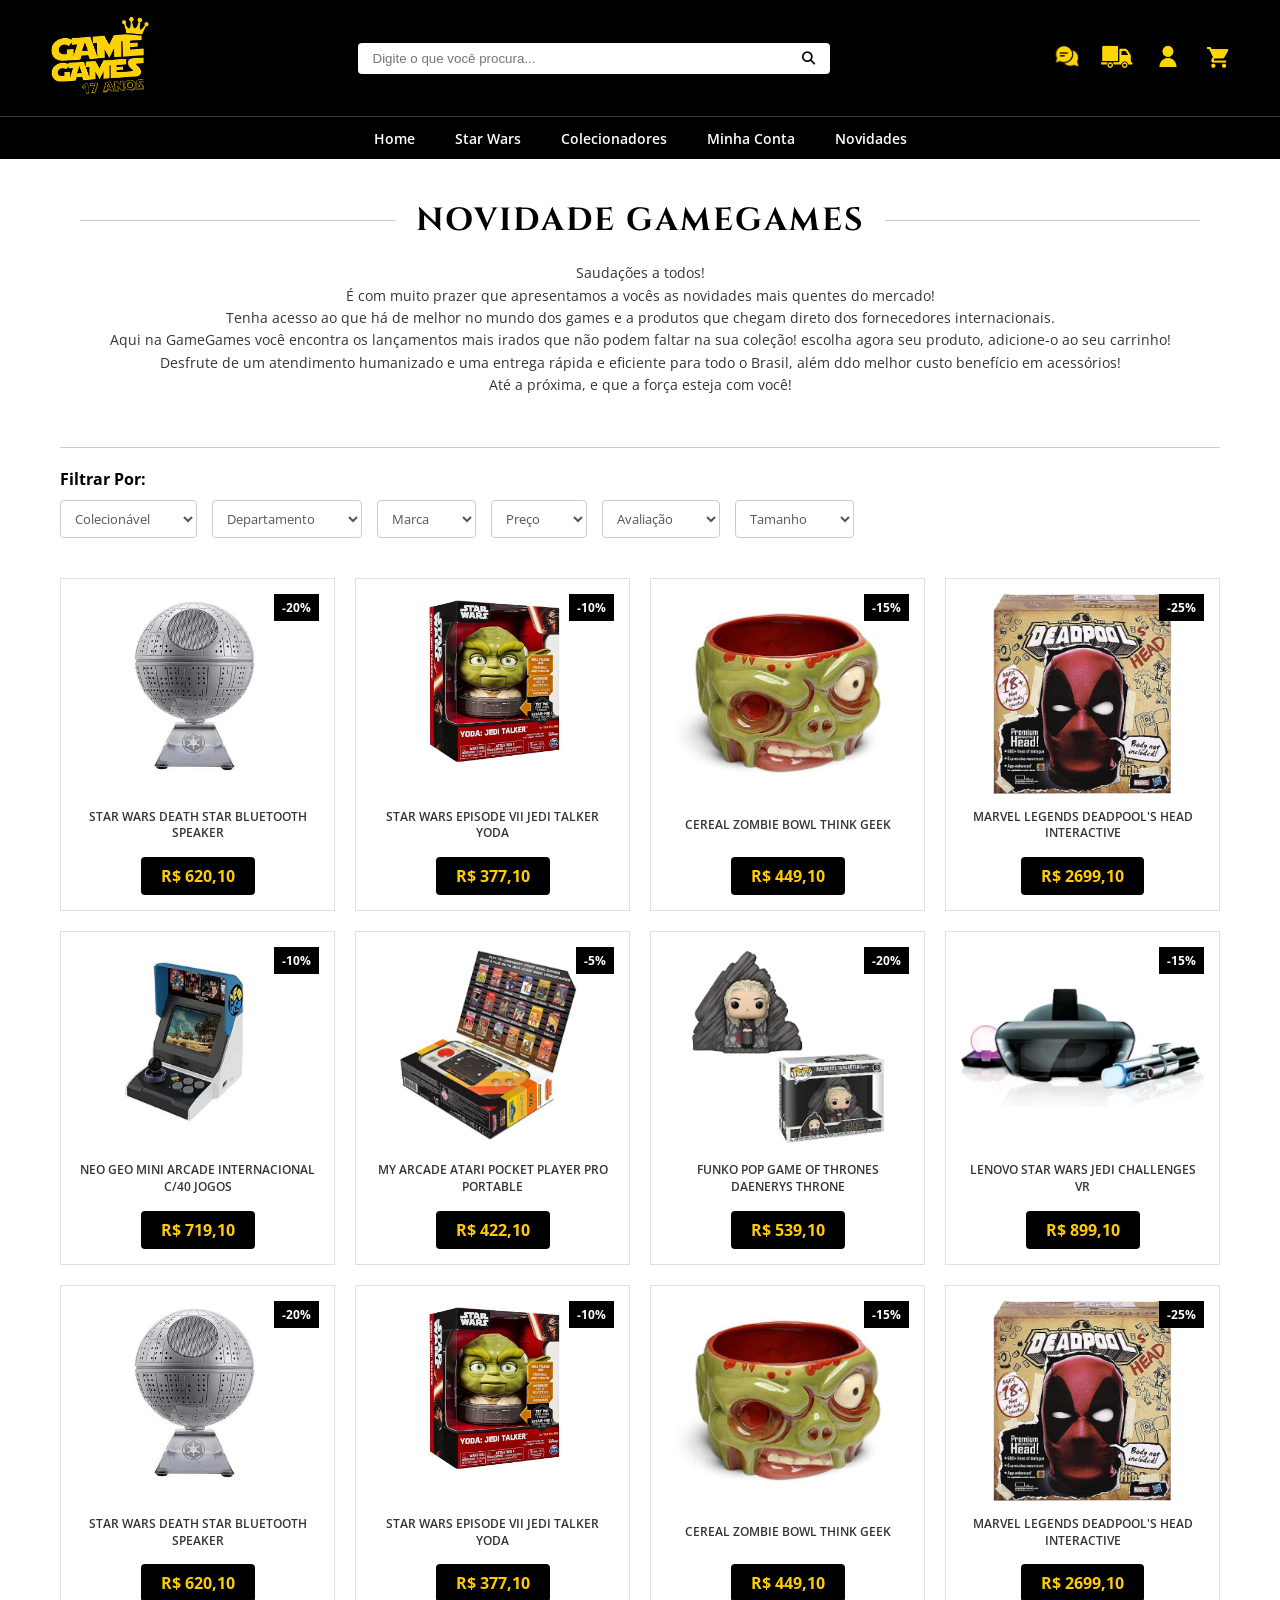
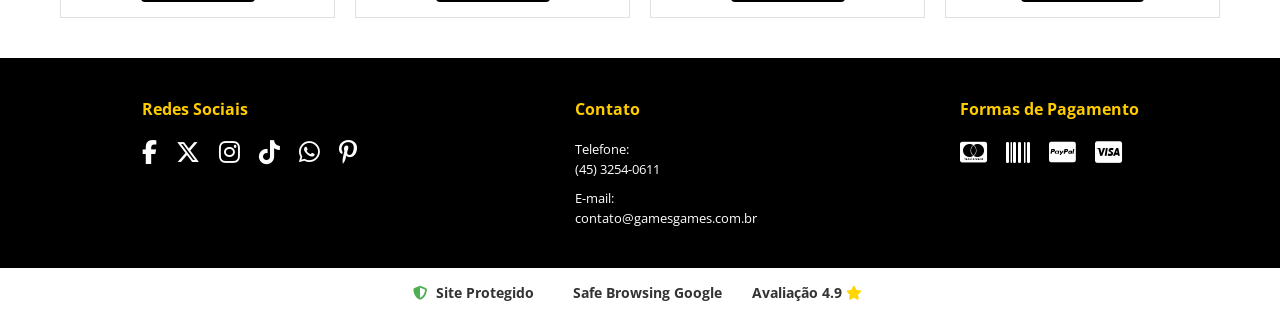
<file: novidades.html>
<!DOCTYPE html>
<html lang="pt-BR">
<head>
    <meta charset="UTF-8">
    <meta name="viewport" content="width=device-width, initial-scale=1.0">
    <title>Game Games - Novidades</title>

    <link rel="stylesheet" href="novidades.css">

    <link rel="stylesheet" href="https://cdnjs.cloudflare.com/ajax/libs/font-awesome/6.4.0/css/all.min.css">

    <link href="https://fonts.googleapis.com/css2?family=Cinzel:wght@600;700&family=Open+Sans:wght@400;600;700&display=swap" rel="stylesheet">
</head>
<body>

<header>
    <div class="barra-topo">
        <div class="logotipo">
            <img src="img-colecionadores/logo.png" alt="Logotipo">
        </div>
        <div class="barra-busca">
            <input type="text" placeholder="Digite o que você procura...">
            <button><i class="fa-solid fa-magnifying-glass"></i></button>
        </div>
        <div class="icones-cabecalho">
            <a href="#"><img src="img/iconechat.png" alt="Contato" class="icone-cabecalho"></a>
            <a href="#"><img src="img/iconecaminhao.png" alt="Rastrear Pedido" class="icone-cabecalho"></a>
            <a href="#"><img src="img/iconepessoa.png" alt="Minha Conta" class="icone-cabecalho"></a>
            <a href="#"><img src="img/iconecarrinho.png" alt="Carrinho de Compras" class="icone-cabecalho"></a>
        </div>
    </div>

    <nav class="navegacao-principal">
        <ul>
            <li><a href="index.html">Home</a></li>
            <li><a href="starwars.html">Star Wars</a></li>
            <li><a href="colecionadores.html">Colecionadores</a></li>
            <li><a href="home.html">Minha Conta</a></li>
            <li><a href="novidades.html">Novidades</a></li>
        </ul>
    </nav>
</header>

<main class="container-principal">

    <section class="introducao-novidades">
        <div class="titulo-centralizado-linha">
            <hr>
            <h1>NOVIDADE GAMEGAMES</h1>
            <hr>
        </div>
        <div class="texto-introducao">
            <p>Saudações a todos!</p>
            <p>É com muito prazer que apresentamos a vocês as novidades mais quentes do mercado!<br>
                Tenha acesso ao que há de melhor no mundo dos games e a produtos que chegam direto dos fornecedores internacionais.<br>
                Aqui na GameGames você encontra os lançamentos mais irados que não podem faltar na sua coleção! escolha agora seu produto, adicione-o ao seu carrinho!<br>
                Desfrute de um atendimento humanizado e uma entrega rápida e eficiente para todo o Brasil, além ddo melhor custo benefício em acessórios!<br>
                Até a próxima, e que a força esteja com você!</p>
        </div>
    </section>

    <section class="secao-filtros">
        <hr class="linha-fina">
        <div class="area-filtros">
            <strong>Filtrar Por:</strong>
            <div class="caixas-selecao">
                <select><option>Colecionável</option></select>
                <select><option>Departamento</option></select>
                <select><option>Marca</option></select>
                <select><option>Preço</option></select>
                <select><option>Avaliação</option></select>
                <select><option>Tamanho</option></select>
            </div>
        </div>
    </section>

    <section class="grade-produtos grade-4">

        <div class="cartao-produto">
            <div class="imagem-produto">
                <span class="selo-desconto">-20%</span>
                <img src="img/estrela_morte.png" alt="Death Star">
            </div>
            <h3 class="nome-produto">STAR WARS DEATH STAR BLUETOOTH SPEAKER</h3>
            <div class="preco-produto">R$ 620,10</div>
        </div>

        <div class="cartao-produto">
            <div class="imagem-produto">
                <span class="selo-desconto">-10%</span>
                <img src="img/yoda_cranio.png" alt="Jedi Talker Yoda">
            </div>
            <h3 class="nome-produto">STAR WARS EPISODE VII JEDI TALKER YODA</h3>
            <div class="preco-produto">R$ 377,10</div>
        </div>

        <div class="cartao-produto">
            <div class="imagem-produto">
                <span class="selo-desconto">-15%</span>
                <img src="img/zumbie.png" alt="Zombie Bowl">
            </div>
            <h3 class="nome-produto">CEREAL ZOMBIE BOWL THINK GEEK</h3>
            <div class="preco-produto">R$ 449,10</div>
        </div>

        <div class="cartao-produto">
            <div class="imagem-produto">
                <span class="selo-desconto">-25%</span>
                <img src="img/deadpool.png" alt="Deadpool Head">
            </div>
            <h3 class="nome-produto">MARVEL LEGENDS DEADPOOL'S HEAD INTERACTIVE</h3>
            <div class="preco-produto">R$ 2699,10</div>
        </div>

        <div class="cartao-produto">
            <div class="imagem-produto">
                <span class="selo-desconto">-10%</span>
                <img src="img/neogeo.png" alt="Neo Geo Mini">
            </div>
            <h3 class="nome-produto">NEO GEO MINI ARCADE INTERNACIONAL C/40 JOGOS</h3>
            <div class="preco-produto">R$ 719,10</div>
        </div>

        <div class="cartao-produto">
            <div class="imagem-produto">
                <span class="selo-desconto">-5%</span>
                <img src="img/arcade.png" alt="My Arcade Atari">
            </div>
            <h3 class="nome-produto">MY ARCADE ATARI POCKET PLAYER PRO PORTABLE</h3>
            <div class="preco-produto">R$ 422,10</div>
        </div>

        <div class="cartao-produto">
            <div class="imagem-produto">
                <span class="selo-desconto">-20%</span>
                <img src="img/gameofthrones.png" alt="Funko Daenerys">
            </div>
            <h3 class="nome-produto">FUNKO POP GAME OF THRONES DAENERYS THRONE</h3>
            <div class="preco-produto">R$ 539,10</div>
        </div>

        <div class="cartao-produto">
            <div class="imagem-produto">
                <span class="selo-desconto">-15%</span>
                <img src="img/oculos.png" alt="Lenovo Jedi Challenges">
            </div>
            <h3 class="nome-produto">LENOVO STAR WARS JEDI CHALLENGES VR</h3>
            <div class="preco-produto">R$ 899,10</div>
        </div>

        <div class="cartao-produto">
            <div class="imagem-produto">
                <span class="selo-desconto">-20%</span>
                <img src="img/estrela_morte.png" alt="Death Star">
            </div>
            <h3 class="nome-produto">STAR WARS DEATH STAR BLUETOOTH SPEAKER</h3>
            <div class="preco-produto">R$ 620,10</div>
        </div>

        <div class="cartao-produto">
            <div class="imagem-produto">
                <span class="selo-desconto">-10%</span>
                <img src="img/yoda_cranio.png" alt="Jedi Talker Yoda">
            </div>
            <h3 class="nome-produto">STAR WARS EPISODE VII JEDI TALKER YODA</h3>
            <div class="preco-produto">R$ 377,10</div>
        </div>

        <div class="cartao-produto">
            <div class="imagem-produto">
                <span class="selo-desconto">-15%</span>
                <img src="img/zumbie.png" alt="Zombie Bowl">
            </div>
            <h3 class="nome-produto">CEREAL ZOMBIE BOWL THINK GEEK</h3>
            <div class="preco-produto">R$ 449,10</div>
        </div>

        <div class="cartao-produto">
            <div class="imagem-produto">
                <span class="selo-desconto">-25%</span>
                <img src="img/deadpool.png" alt="Deadpool Head">
            </div>
            <h3 class="nome-produto">MARVEL LEGENDS DEADPOOL'S HEAD INTERACTIVE</h3>
            <div class="preco-produto">R$ 2699,10</div>
        </div>

    </section>
</main>

<footer>
    <div class="rodape-superior">
        <div class="coluna-rodape">
            <h4>Redes Sociais</h4>
            <div class="icones-sociais">
                <i class="fa-brands fa-facebook-f"></i>
                <i class="fa-brands fa-x-twitter"></i>
                <i class="fa-brands fa-instagram"></i>
                <i class="fa-brands fa-tiktok"></i>
                <i class="fa-brands fa-whatsapp"></i>
                <i class="fa-brands fa-pinterest-p"></i>
            </div>
        </div>
        <div class="coluna-rodape">
            <h4>Contato</h4>
            <p>Telefone:<br>(45) 3254-0611</p>
            <p>E-mail:<br>contato@gamesgames.com.br</p>
        </div>
        <div class="coluna-rodape">
            <h4>Formas de Pagamento</h4>
            <div class="icones-pagamento">
                <i class="fa-brands fa-cc-mastercard"></i>
                <i class="fa-solid fa-barcode"></i>
                <i class="fa-brands fa-cc-paypal"></i>
                <i class="fa-brands fa-cc-visa"></i>
            </div>
        </div>
    </div>
    <div class="rodape-inferior">
        <div class="selos-confianca">
            <span><i class="fa-solid fa-shield-halved"></i> Site Protegido</span>
            <span><i class="fa-solid fa-check-shield"></i> Safe Browsing Google</span>
            <span>Avaliação 4.9 <i class="fa-solid fa-star" style="color: gold;"></i></span>
        </div>
    </div>
</footer>

</body>
</html>
</file>
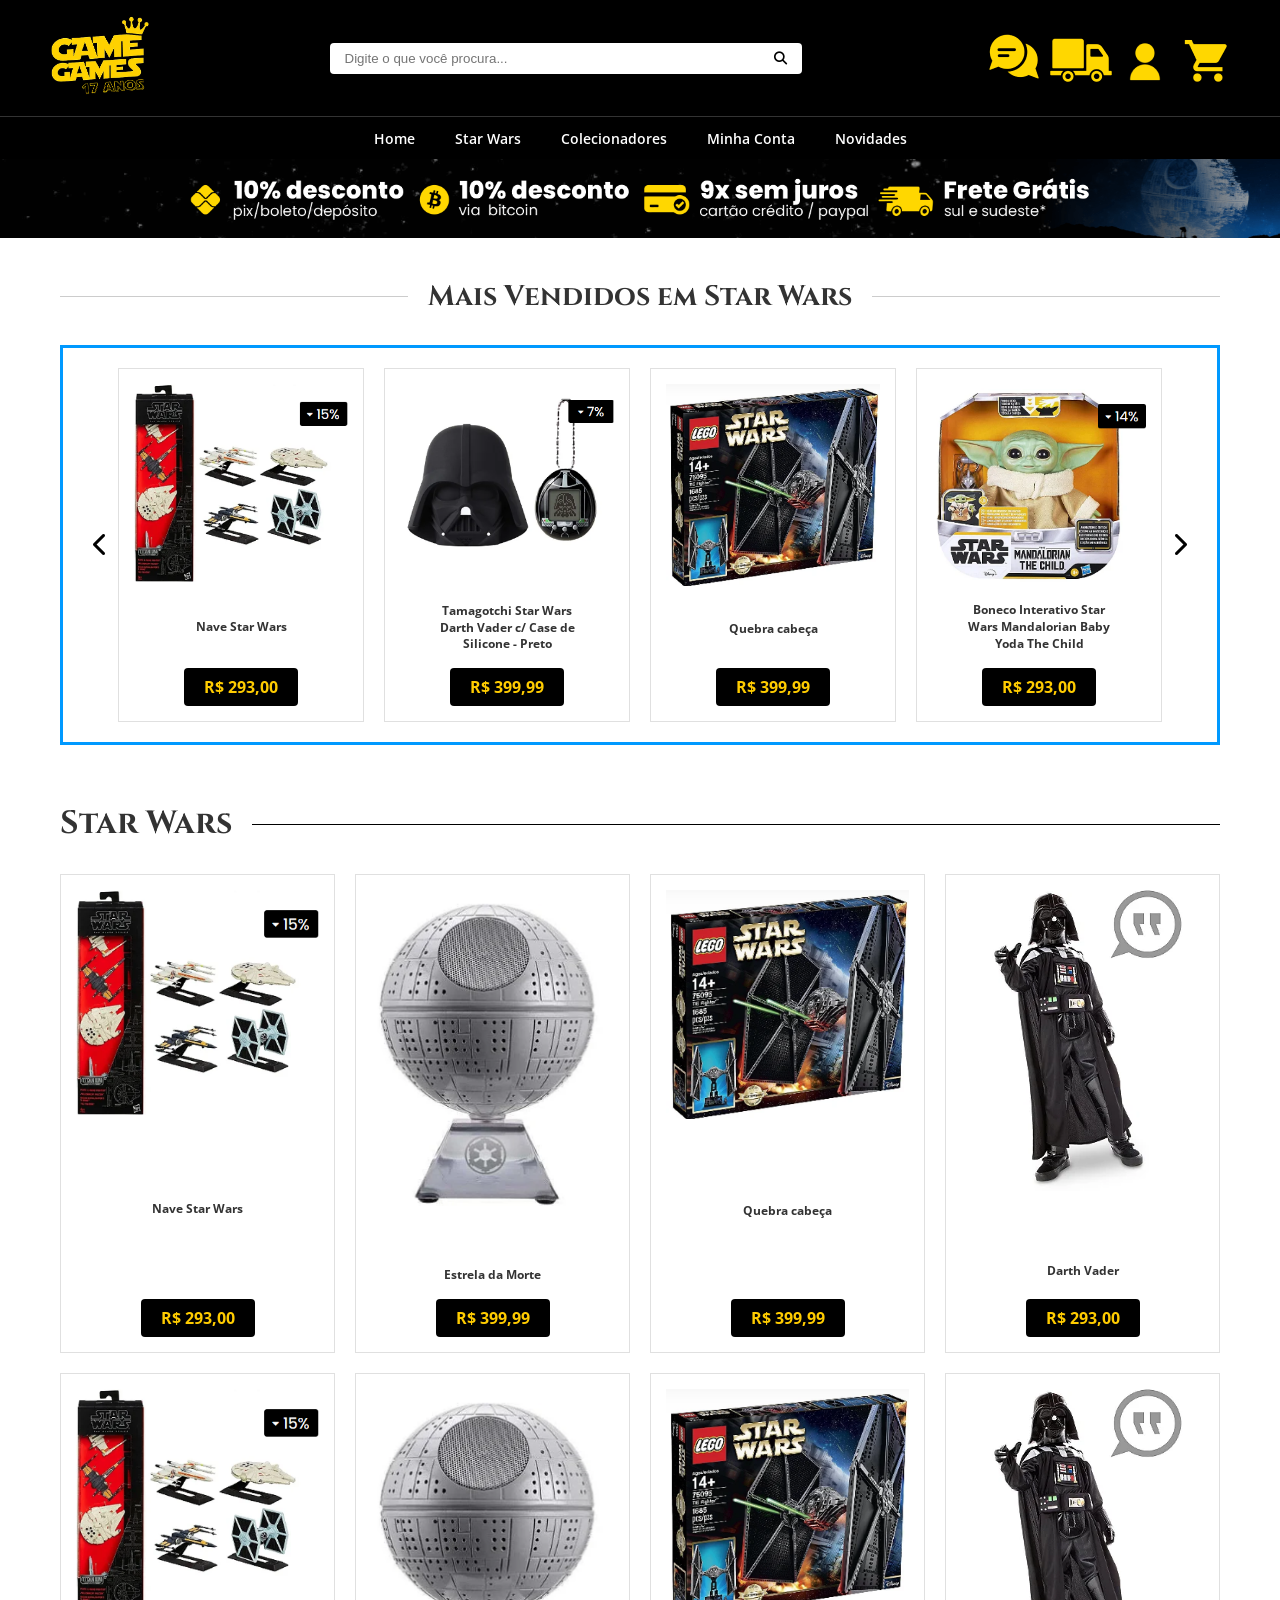
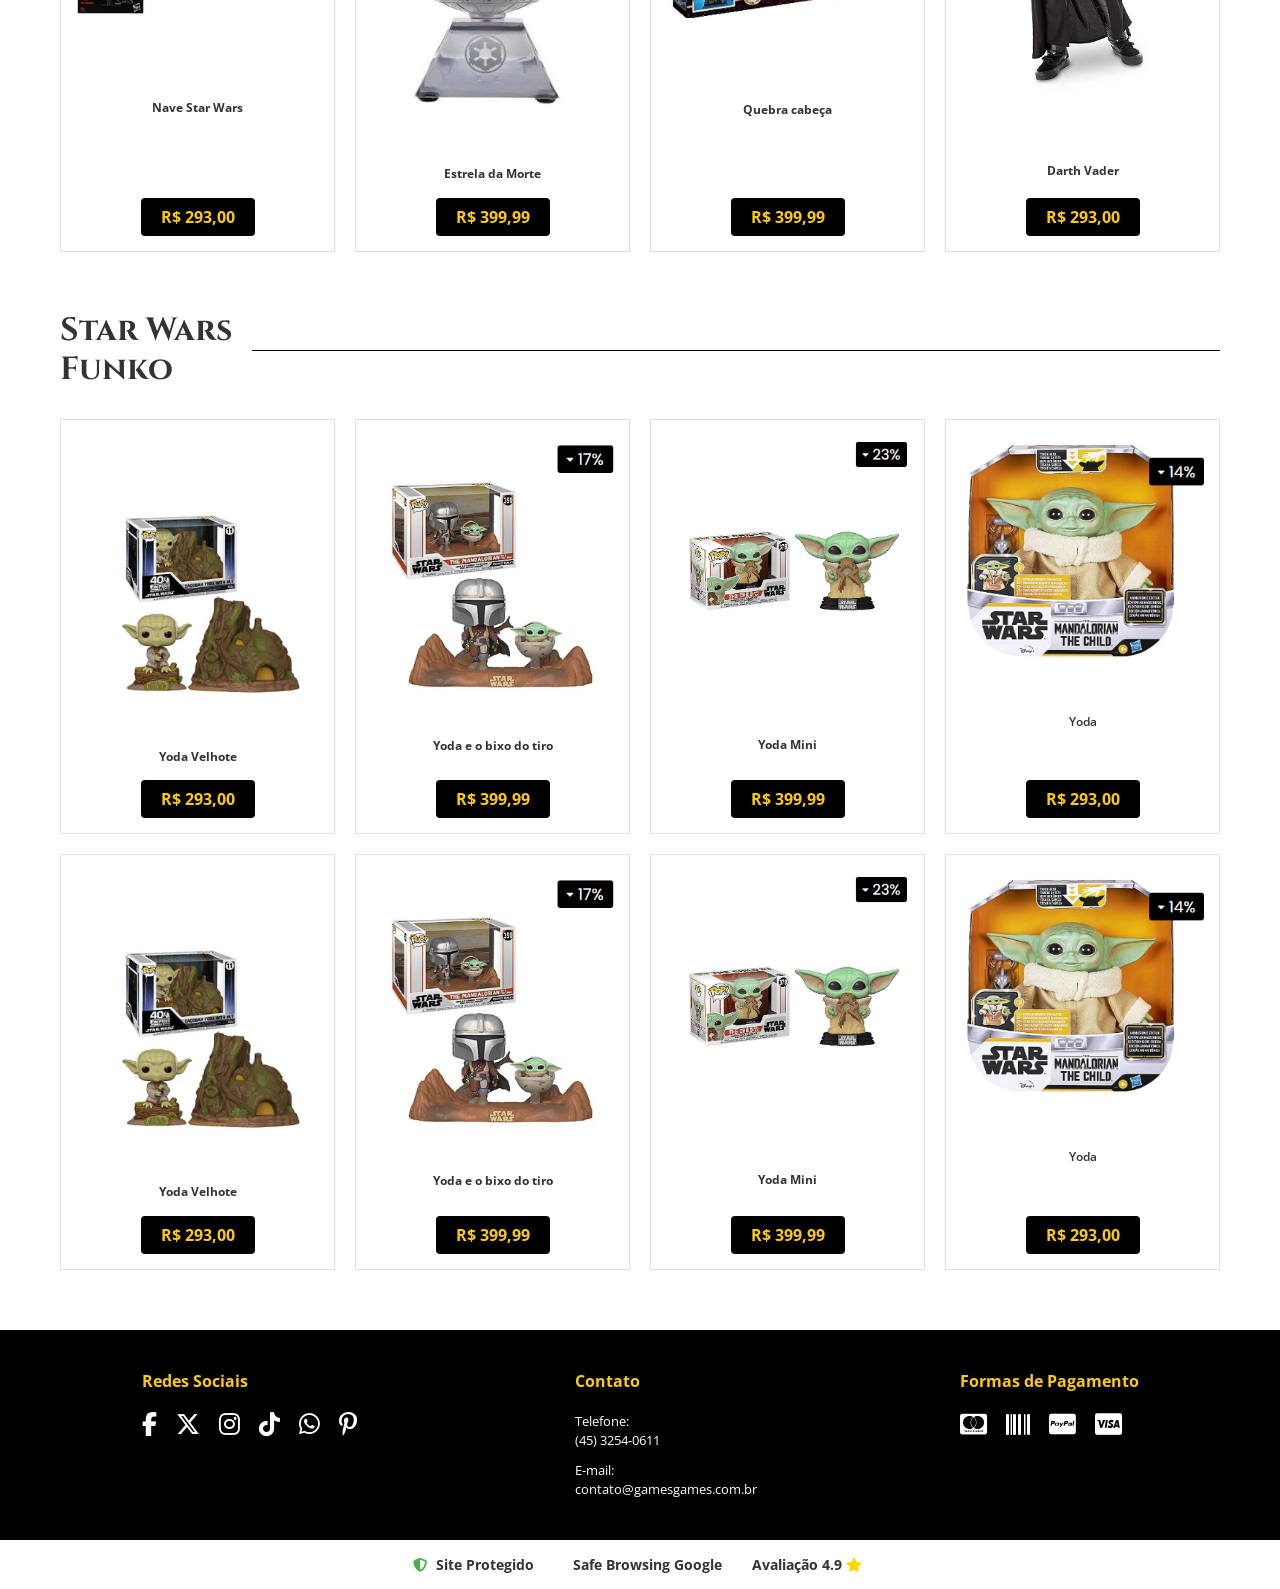
<file: starwars.html>
<!DOCTYPE html>
<html lang="pt-BR">
<head>
    <meta charset="UTF-8">
    <title>Game Games - Star Wars</title>
    <link rel="stylesheet" href="starwars.css">
    <link href="https://fonts.googleapis.com/css2?family=Cinzel:wght@600&family=Open+Sans:wght@400;600;700&display=swap" rel="stylesheet">
    <link rel="stylesheet" href="https://cdnjs.cloudflare.com/ajax/libs/font-awesome/6.4.0/css/all.min.css">
</head>
<body>

<header>
    <div class="barra-topo">
        <div class="logotipo">
            <img src="img-colecionadores/logo.png" alt="Logotipo">
        </div>
        <div class="barra-busca">
            <input type="text" placeholder="Digite o que você procura...">
            <button><i class="fa-solid fa-magnifying-glass"></i></button>
        </div>
        <div class="icones-cabecalho">
            <a href="#"><img src="img/iconechat.png" alt="Contato" class="icone-cabecalho"></a>
            <a href="#"><img src="img/iconecaminhao.png" alt="Rastrear Pedido" class="icone-cabecalho"></a>
            <a href="#"><img src="img/iconepessoa.png" alt="Minha Conta" class="icone-cabecalho"></a>
            <a href="#"><img src="img/iconecarrinho.png" alt="Carrinho de Compras" class="icone-cabecalho"></a>
        </div>
    </div>

    <nav class="navegacao-principal">
        <ul>
            <li><a href="index.html">Home</a></li>
            <li><a href="starwars.html">Star Wars</a></li>
            <li><a href="colecionadores.html">Colecionadores</a></li>
            <li><a href="home.html">Minha Conta</a></li>
            <li><a href="novidades.html">Novidades</a></li>
        </ul>
    </nav>

</header>

<div class="banner-promocoes-imagem">
    <img src="img/promo.png" alt="Banner de promoções Game Games">
</div>

<main>
    <section class="secao-produtos">
        <h2 class="titulo-secao"><span>Mais Vendidos em Star Wars</span></h2>

        <div class="conteiner-carrossel borda-azul">
            <button class="botao-carrossel anterior"><i class="fa-solid fa-chevron-left"></i></button>

            <div class="grade-produtos grade-4">
                <div class="cartao-produto">
                    <div class="imagem-produto">
                        <img src="img/Naves_star.png" alt="Produto Star Wars">
                    </div>
                    <h3 class="nome-produto"><b>Nave Star Wars</b></h3>
                    <div class="preco-produto">R$ 293,00</div>
                </div>
                <div class="cartao-produto">
                    <div class="imagem-produto">
                        <img src="img/CabeçaDoPreto.png" alt="Produto Star Wars">
                    </div>
                    <h3 class="nome-produto"><b>Tamagotchi Star Wars<br>Darth Vader c/ Case de<br>Silicone - Preto</b></h3>
                    <div class="preco-produto">R$ 399,99</div>
                </div>
                <div class="cartao-produto">
                    <div class="imagem-produto">
                        <img src="img/Quebra_cabeça_Star.png" alt="Produto Star Wars">
                    </div>
                    <h3 class="nome-produto"><b>Quebra cabeça</b></h3>
                    <div class="preco-produto">R$ 399,99</div>
                </div>
                <div class="cartao-produto">
                    <div class="imagem-produto">
                        <img src="img/yoda.png" alt="Produto Star Wars">
                    </div>
                    <h3 class="nome-produto"><b>Boneco Interativo Star <br>Wars Mandalorian Baby <br>Yoda The Child</b></h3>
                    <div class="preco-produto">R$ 293,00</div>
                </div>
            </div>

            <button class="botao-carrossel proximo"><i class="fa-solid fa-chevron-right"></i></button>
        </div>
    </section>

    <section class="secao-produtos">
        <div class="titulo-esquerda">
            <h2 class="texto-titulo-esquerda">Star Wars</h2>
            <hr>
        </div>

        <div class="grade-produtos grade-4">
            <div class="cartao-produto">
                <div class="imagem-produto">
                    <img src="img/Naves_star.png" alt="Produto Star Wars">
                </div>
                <h3 class="nome-produto"><b>Nave Star Wars</b></h3>
                <div class="preco-produto">R$ 293,00</div>
            </div>

            <div class="cartao-produto">
                <div class="imagem-produto">
                    <img src="img/estrela_morte.png" alt="Produto Star Wars">
                </div>
                <h3 class="nome-produto"><b>Estrela da Morte</b></h3>
                <div class="preco-produto">R$ 399,99</div>
            </div>

            <div class="cartao-produto">
                <div class="imagem-produto">
                    <img src="img/Quebra_cabeça_Star.png" alt="Produto Star Wars">
                </div>
                <h3 class="nome-produto"><b>Quebra cabeça</b></h3>
                <div class="preco-produto">R$ 399,99</div>
            </div>

            <div class="cartao-produto">
                <div class="imagem-produto">
                    <img src="img/boneco_preto.png" alt="Produto Star Wars">
                </div>
                <h3 class="nome-produto"><b>Darth Vader</b></h3>
                <div class="preco-produto">R$ 293,00</div>
            </div>

            <div class="cartao-produto">
                <div class="imagem-produto">
                    <img src="img/Naves_star.png" alt="Produto Star Wars">
                </div>
                <h3 class="nome-produto"><b>Nave Star Wars</b></h3>
                <div class="preco-produto">R$ 293,00</div>
            </div>

            <div class="cartao-produto">
                <div class="imagem-produto">
                    <img src="img/estrela_morte.png" alt="Produto Star Wars">
                </div>
                <h3 class="nome-produto"><b>Estrela da Morte</b></h3>
                <div class="preco-produto">R$ 399,99</div>
            </div>

            <div class="cartao-produto">
                <div class="imagem-produto">
                    <img src="img/Quebra_cabeça_Star.png" alt="Produto Star Wars">
                </div>
                <h3 class="nome-produto"><b>Quebra cabeça</b></h3>
                <div class="preco-produto">R$ 399,99</div>
            </div>

            <div class="cartao-produto">
                <div class="imagem-produto">
                    <img src="img/boneco_preto.png" alt="Produto Star Wars">
                </div>
                <h3 class="nome-produto"><b>Darth Vader</b></h3>
                <div class="preco-produto">R$ 293,00</div>
            </div>

        </div>
    </section>

    <section class="secao-produtos">
        <div class="titulo-esquerda">
            <h2 class="texto-titulo-esquerda">Star Wars<br>Funko</h2>
            <hr>
        </div>

        <div class="grade-produtos grade-4">
            <div class="cartao-produto">
                <div class="imagem-produto"><img src="img/yoda_velho.png" alt="Produto"></div><h3 class="nome-produto"><b>Yoda Velhote</b></h3><div class="preco-produto">R$ 293,00</div></div>

            <div class="cartao-produto">
                <div class="imagem-produto"><img src="img/yoda_bixotiro.png" alt="Produto"></div><h3 class="nome-produto"><b>Yoda e o bixo do tiro</b></h3><div class="preco-produto">R$ 399,99</div></div>

            <div class="cartao-produto">
                <div class="imagem-produto"><img src="img/yoda_mini_funko.png" alt="Produto"></div><h3 class="nome-produto"><b>Yoda Mini</b></h3><div class="preco-produto">R$ 399,99</div></div>

            <div class="cartao-produto">
                <div class="imagem-produto"><img src="img/yoda.png" alt="Produto"></div><h3 class="nome-produto"><b></b>Yoda</b></h3><div class="preco-produto">R$ 293,00</div></div>

            <div class="cartao-produto">
                <div class="imagem-produto"><img src="img/yoda_velho.png" alt="Produto"></div><h3 class="nome-produto"><b>Yoda Velhote</b></h3><div class="preco-produto">R$ 293,00</div></div>

            <div class="cartao-produto">
                <div class="imagem-produto"><img src="img/yoda_bixotiro.png" alt="Produto"></div><h3 class="nome-produto"><b>Yoda e o bixo do tiro</b></h3><div class="preco-produto">R$ 399,99</div></div>

            <div class="cartao-produto">
                <div class="imagem-produto"><img src="img/yoda_mini_funko.png" alt="Produto"></div><h3 class="nome-produto"><b>Yoda Mini</b></h3><div class="preco-produto">R$ 399,99</div></div>

            <div class="cartao-produto">
                <div class="imagem-produto"><img src="img/yoda.png" alt="Produto"></div><h3 class="nome-produto"><b></b>Yoda</b></h3><div class="preco-produto">R$ 293,00</div></div>
        </div>
    </section>
</main>

<footer>
    <div class="rodape-superior">
        <div class="coluna-rodape">
            <h4>Redes Sociais</h4>
            <div class="icones-sociais">
                <i class="fa-brands fa-facebook-f"></i>
                <i class="fa-brands fa-x-twitter"></i>
                <i class="fa-brands fa-instagram"></i>
                <i class="fa-brands fa-tiktok"></i>
                <i class="fa-brands fa-whatsapp"></i>
                <i class="fa-brands fa-pinterest-p"></i>
            </div>
        </div>
        <div class="coluna-rodape">
            <h4>Contato</h4>
            <p>Telefone:<br>(45) 3254-0611</p>
            <p>E-mail:<br>contato@gamesgames.com.br</p>
        </div>
        <div class="coluna-rodape">
            <h4>Formas de Pagamento</h4>
            <div class="icones-pagamento">
                <i class="fa-brands fa-cc-mastercard"></i>
                <i class="fa-solid fa-barcode"></i>
                <i class="fa-brands fa-cc-paypal"></i>
                <i class="fa-brands fa-cc-visa"></i>
            </div>
        </div>
    </div>
    <div class="rodape-inferior">
        <div class="selos-confianca">
            <span><i class="fa-solid fa-shield-halved"></i> Site Protegido</span>
            <span><i class="fa-solid fa-check-shield"></i> Safe Browsing Google</span>
            <span>Avaliação 4.9 <i class="fa-solid fa-star" style="color: gold;"></i></span>
        </div>
    </div>
</footer>

</body>
</html>
</file>
<file: index.css>
:root {
    --preto-principal: #000000;
    --amarelo-principal: #FFCC00;
    --texto-escuro: #333333;
    --fonte-principal: 'Open Sans', serif;
    --fonte-secundaria: serif;
}

*{
    margin: 0;
    padding: 0;
    box-sizing: border-box;
}

body {
    font-family: var(--fonte-principal);
    background-color: #FFFFFF;
    color: var(--texto-escuro);
}


.barra-topo {
    background-color: var(--preto-principal);
    color: var(--amarelo-principal);
    display: flex;
    justify-content: space-between;
    align-items: center;
    padding: 15px 50px;
}

.logotipo img {
    width: 100px;
    line-height: 1;
}

.barra-busca {
    display: flex;
    width: 40%;
}

.barra-busca input {
    width: 100%;
    padding: 8px 15px;
    border: none;
    border-radius: 4px 0 0 4px;
    outline: none;
}

.barra-busca button {
    background-color: #fff;
    color: var(--preto-principal);
    border: none;
    padding: 8px 15px;
    border-radius: 0 4px 4px 0;
    cursor: pointer;
    font-size: 16px;
}

.icones-cabecalho {
    display: flex;
    align-items: center;
    gap: 25px;
}


.icone-cabecalho {
    height: 24px;
    width: auto;
    display: block;
    transition: transform 0.2s;
}

.icone-cabecalho:hover {
    transform: scale(1.1);
}

.navegacao-principal {
    background-color: var(--preto-principal);
    border-top: 1px solid #333;
    padding: 10px 0;
}

.navegacao-principal ul {
    list-style: none;
    display: flex;
    justify-content: center;
    gap: 40px;
}

.navegacao-principal a {
    color: #FFF;
    text-decoration: none;
    font-size: 14px;
    font-weight: 600;
}

.navegacao-principal a:hover {
    color: var(--amarelo-principal);
}

.banner-promocoes-imagem {
    background-color: var(--preto-principal);
    width: 100%;
    overflow: hidden;
    display: flex;
    justify-content: center;
}

.banner-promocoes-imagem img {
    width: 100%;
    height: auto;
    max-width: 1920px;
    display: block;
}
.banner{
    display: flex;
    width: 100%;
    animation: slide 15s infinite;
}

.banner img{
    width: 100%;
    height: 300px;
    object-fit: cover;
    flex-shrink: 0;
}
@keyframes slide {
    0% {transform: translateX(0);}
    33.33% {transform: translateX(-1480px);}
    66.66% {transform: translateX(-2960px);}
    100% {transform: translateX(0);}
}

.container{
    overflow: hidden;
    margin: 0 auto;
    border: 2px solid #ccc;
}

.marcas h1{
    display: flex;
    align-items: center;
    text-align: center;
    font-family: var(--fonte-secundaria);
    text-transform: uppercase;
    font-size: 35px;
}

.marcas h1::before, .marcas h1::after {
    content: "";
    flex: 1;
    height: 1px;
    background: var(--preto-principal);
    margin: 0 15px;
}

.marcas-img {
    align-items: center;
    text-align: center;
    display: flex;
    gap: 10px;
    justify-content: space-between;
    padding: 40px 200px;
}

.mini-banner {
    align-items: center;
    text-align: center;
    display: flex;
    gap: 10px;
    justify-content: space-between;
    padding: 30px 50px;
}

.mais-vendidos-funko h1{
    display: flex;
    align-items: center;
    text-align: center;
    font-family: var(--fonte-secundaria);
    text-transform: uppercase;
    font-size: 35px;
}

.mais-vendidos-funko h1::before, .mais-vendidos-funko h1::after {
    content: "";
    flex: 1;
    height: 1px;
    background: var(--preto-principal);
    margin: 0 15px;
}





.mais-vendidos-funko .produtos-funko{
    align-items: center;
    text-align: center;
    display: flex;
    gap: 10px;
    justify-content: space-between;
    padding: 30px 200px;
}

.card {
    background: white;
    border: 1px solid #eee;
    padding: 20px;
    width: 200px;
    height: 435px;
    text-align: center;
}

.card img {
    max-width: 100%;
    height: 200px;
    margin-bottom: 15px;
}

.card h3 {
    font-size: 0.8rem;
    color: #333;
    height: 60px;
    margin-bottom: 20px;
    text-transform: uppercase;
}

.preco1 {
    font-size: 1.1rem;
    color: #444;
}

.parcelamento {
    font-size: 0.75rem;
    margin: 10px 0;
}

.preco2 {
    background-color: #000;
    color: #ffcc00;
    font-weight: bold;
    padding: 5px;
    border-radius: 5px;
    display: inline-block;
    width: 80%;
}

.metodo {
    font-size: 0.7rem;
    margin-top: 5px;
}

.preco-container {
    font-family: Arial, sans-serif;
    font-weight: bold;
    font-size: 15px;
    display: flex;
    gap: 20px;
    align-items: center;
}

.preco-antigo {
    color: #000;
    text-decoration: line-through;
}

.preco-atual {
    color: #FFD700;
}

.o-que-outros-clientes-estão-vendo h1{
    display: flex;
    align-items: center;
    text-align: center;
    font-family: var(--fonte-secundaria);
    text-transform: uppercase;
    font-size: 35px;
}

.o-que-outros-clientes-estão-vendo h1::before, .o-que-outros-clientes-estão-vendo h1::after {
    content: "";
    flex: 1;
    height: 1px;
    background: var(--preto-principal);
    margin: 0 15px;
}





.o-que-outros-clientes-estão-vendo .produtos-diversos{
    align-items: center;
    text-align: center;
    display: flex;
    gap: 10px;
    justify-content: space-between;
    padding: 30px 200px;
}

.produtos-diversos .card {
    background: white;
    border: 1px solid #eee;
    padding: 20px;
    width: 200px;
    height: 435px;
    text-align: center;
}


.lancamentos h1{
    display: flex;
    align-items: center;
    text-align: center;
    font-family: var(--fonte-secundaria);
    text-transform: uppercase;
    font-size: 35px;
}

.lancamentos h1::before, .lancamentos h1::after {
    content: "";
    flex: 1;
    height: 1px;
    background: var(--preto-principal);
    margin: 0 15px;
}


.lancamentos .lancamentos-produtos{
    align-items: center;
    text-align: center;
    display: flex;
    gap: 10px;
    justify-content: space-between;
    padding: 30px 200px;
}


.mais-vendidos h1{
    display: flex;
    align-items: center;
    text-align: center;
    font-family: var(--fonte-secundaria);
    text-transform: uppercase;
    font-size: 35px;
}

.mais-vendidos h1::before, .mais-vendidos h1::after {
    content: "";
    flex: 1;
    height: 1px;
    background: var(--preto-principal);
    margin: 0 15px;
}


.mais-vendidos .mais-vendidos-geral{
    align-items: center;
    text-align: center;
    display: flex;
    gap: 10px;
    justify-content: space-between;
    padding: 30px 200px;
}


.destaques h1{
    display: flex;
    align-items: center;
    text-align: center;
    font-family: var(--fonte-secundaria);
    text-transform: uppercase;
    font-size: 35px;
}

.destaques h1::before, .destaques h1::after {
    content: "";
    flex: 1;
    height: 1px;
    background: var(--preto-principal);
    margin: 0 15px;
}


.destaques .destaques-produtos{
    align-items: center;
    text-align: center;
    display: flex;
    gap: 10px;
    justify-content: space-between;
    padding: 30px 200px;
}



/*Comentários*/

.comentarios h1::before, .comentarios h1::after {
    content: "";
    flex: 1;
    height: 1px;
    background: var(--preto-principal);
    margin: 0 15px;
}

.comentarios{
    padding: 50px;
    background: white;
}

.comentarios h1{
    display: flex;
    align-items: center;
    text-align: center;
    font-family: var(--fonte-secundaria);
    text-transform: uppercase;
    font-size: 35px;
}

.container-comentarios{
    display: flex;
    gap: 30px;
    justify-content: center;
}

.coluna{
    width: 500px;
    display: flex;
    flex-direction: column;
    gap: 20px;
}

.comentarios1{
    display: flex;
    align-items: center;
    text-align: center;
    gap: 10px;
}

.card-2{
    background: white;
    padding: 20px;
    box-shadow: 0 2px 8px rgba(0,0,0,0.1);
    height: 100px;
}

.perfil {
    display: flex;
    align-items: center;
    margin-bottom: 10px;
}

.avatar {
    width: 50px;
    height: 50px;
    border-radius: 50%;
    margin-right: 15px;
    object-fit: cover;
}

.info h3 {
    font-size: 14px;
    text-transform: uppercase;
    margin: 0;
    color: #333;
}

.cidade {
    font-size: 11px;
    color: #999;
    font-weight: normal;
    margin-left: 10px;
}

.texto {
    font-size: 13px;
    color: #555;
    line-height: 1.5;
    margin: 5px 0 0 0;
}



/*Rodapé*/

footer {
    background-color: var(--preto-principal);
    color: #FFF;
    padding-top: 40px;
}

.rodape-superior {
    display: flex;
    justify-content: space-around;
    max-width: 1200px;
    margin: 0 auto;
    padding-bottom: 30px;
}

.coluna-rodape h4 {
    color: var(--amarelo-principal);
    margin-bottom: 20px;
    font-size: 16px;
}

.coluna-rodape p {
    font-size: 13px;
    margin-bottom: 10px;
    line-height: 1.5;
}

.icones-sociais i, .icones-pagamento i {
    font-size: 24px;
    margin-right: 15px;
    margin-bottom: 10px;
    cursor: pointer;
}

.rodape-inferior {
    background-color: #FFF;
    color: var(--texto-escuro);
    padding: 15px 0;
    text-align: center;
}

.selos-confianca {
    display: flex;
    justify-content: center;
    gap: 30px;
    font-size: 14px;
    font-weight: bold;
}

.selos-confianca i {
    color: #4CAF50;
    margin-right: 5px;
}
</file>
<file: colecionadores.css>
:root {
    --preto-principal: #000000;
    --amarelo-principal: #FFCC00;
    --texto-escuro: #333333;
    --fonte-principal: 'Open Sans', serif;
    --fonte-secundaria: serif;
}

{
    margin: 0;
    padding: 0;
    box-sizing: border-box;
}

body {
    font-family: var(--fonte-principal);
    background-color: #FFFFFF;
    color: var(--texto-escuro);
}


.barra-topo {
    background-color: var(--preto-principal);
    color: var(--amarelo-principal);
    display: flex;
    justify-content: space-between;
    align-items: center;
    padding: 15px 50px;
}

.logotipo img {
    width: 100px;
    line-height: 1;
}

.barra-busca {
    display: flex;
    width: 40%;
}

.barra-busca input {
    width: 100%;
    padding: 8px 15px;
    border: none;
    border-radius: 4px 0 0 4px;
    outline: none;
}

.barra-busca button {
    background-color: #fff;
    color: var(--preto-principal);
    border: none;
    padding: 8px 15px;
    border-radius: 0 4px 4px 0;
    cursor: pointer;
    font-size: 16px;
}

.icones-cabecalho {
    display: flex;
    align-items: center;
    gap: 25px;
}


.icone-cabecalho {
    height: 24px;
    width: auto;
    display: block;
    transition: transform 0.2s;
}

.icone-cabecalho:hover {
    transform: scale(1.1);
}

.navegacao-principal {
    background-color: var(--preto-principal);
    border-top: 1px solid #333;
    padding: 10px 0;
}

.navegacao-principal ul {
    list-style: none;
    display: flex;
    justify-content: center;
    gap: 40px;
}

.navegacao-principal a {
    color: #FFF;
    text-decoration: none;
    font-size: 14px;
    font-weight: 600;
}

.navegacao-principal a:hover {
    color: var(--amarelo-principal);
}

.banner-promocoes-imagem {
    background-color: var(--preto-principal);
    width: 100%;
    overflow: hidden;
    display: flex;
    justify-content: center;
}

.banner-promocoes-imagem img {
    width: 100%;
    height: auto;
    max-width: 1920px;
    display: block;
}

.mais-vendidos-colecionadores h1{
    display: flex;
    align-items: center;
    text-align: center;
    font-family: var(--fonte-secundaria);
    text-transform: uppercase;
    font-size: 35px;
}

.mais-vendidos-colecionadores h1::before, .mais-vendidos-colecionadores h1::after {
    content: "";
    flex: 1;
    height: 1px;
    background: var(--preto-principal);
    margin: 0 15px;
}

.mais-vendidos-colecionadores .mais-vendidos-produtos{
    align-items: center;
    text-align: center;
    display: flex;
    gap: 10px;
    justify-content: space-between;
    padding: 30px 200px;
}

.card {
    background: white;
    border: 1px solid #eee;
    padding: 20px;
    width: 200px;
    height: 450px;
    text-align: center;
}

.card img {
    max-width: 100%;
    height: 200px;
    margin-bottom: 15px;
}

.card h3 {
    font-size: 0.8rem;
    color: #333;
    height: 60px;
    margin-bottom: 20px;
    text-transform: uppercase;
}

.preco1 {
    font-size: 1.1rem;
    color: #444;
}

.parcelamento {
    font-size: 0.75rem;
    margin: 10px 0;
}

.preco2 {
    background-color: #000;
    color: #ffcc00;
    font-weight: bold;
    padding: 5px;
    border-radius: 5px;
    display: inline-block;
    width: 80%;
}

.metodo {
    font-size: 0.7rem;
    margin-top: 5px;
}

.preco-container {
    font-family: Arial, sans-serif;
    font-weight: bold;
    font-size: 15px;
    display: flex;
    gap: 20px;
    align-items: center;
}

.preco-antigo {
    color: #000;
    text-decoration: line-through;
}

.preco-atual {
    color: #FFD700;
}

.jogos-videogames h1{
    display: flex;
    align-items: center;
    text-align: center;
    font-family: var(--fonte-secundaria);
    text-transform: uppercase;
    font-size: 35px;
}

.jogos-videogames h1::before, .jogos-videogames h1::after {
    content: "";
    flex: 1;
    height: 1px;
    background: var(--preto-principal);
    margin: 0 15px;
}

.jogos-videogames .jogos-videogames-produtos{
    align-items: center;
    text-align: center;
    display: flex;
    gap: 10px;
    justify-content: space-between;
    padding: 30px 200px;
}
.card-jv {
    background: white;
    border: 1px solid #eee;
    padding: 20px;
    width: 400px;
    height: 450px;
    text-align: center;
}

.card-jv img {
    max-width: 100%;
    height: 200px;
    margin-bottom: 15px;
}

.card-jv h3 {
    font-size: 0.8rem;
    color: #333;
    height: 60px;
    margin-bottom: 20px;
    text-transform: uppercase;
}

.funko h1{
    display: flex;
    align-items: center;
    text-align: center;
    font-family: var(--fonte-secundaria);
    text-transform: uppercase;
    font-size: 35px;
}

.funko h1::before, .funko h1::after {
    content: "";
    flex: 1;
    height: 1px;
    background: var(--preto-principal);
    margin: 0 15px;
}

.funko .produtos-funko{
    align-items: center;
    text-align: center;
    display: flex;
    gap: 10px;
    justify-content: space-between;
    padding: 30px 200px;
}

.jogos-tabuleiro h1{
    display: flex;
    align-items: center;
    text-align: center;
    font-family: var(--fonte-secundaria);
    text-transform: uppercase;
    font-size: 35px;
}

.jogos-tabuleiro h1::before, .jogos-tabuleiro h1::after {
    content: "";
    flex: 1;
    height: 1px;
    background: var(--preto-principal);
    margin: 0 15px;
}

.jogos-tabuleiro .jogos-tabuleiro-produtos{
    align-items: center;
    text-align: center;
    display: flex;
    gap: 10px;
    justify-content: space-between;
    padding: 30px 200px;
}

.pelucias h1{
    display: flex;
    align-items: center;
    text-align: center;
    font-family: var(--fonte-secundaria);
    text-transform: uppercase;
    font-size: 35px;
}

.pelucias h1::before, .pelucias h1::after {
    content: "";
    flex: 1;
    height: 1px;
    background: var(--preto-principal);
    margin: 0 15px;
}

.pelucias .pelucias-produtos{
    align-items: center;
    text-align: center;
    display: flex;
    gap: 10px;
    justify-content: space-between;
    padding: 30px 200px;
}

.decoracoes h1{
    display: flex;
    align-items: center;
    text-align: center;
    font-family: var(--fonte-secundaria);
    text-transform: uppercase;
    font-size: 35px;
}

.decoracoes h1::before, .decoracoes h1::after {
    content: "";
    flex: 1;
    height: 1px;
    background: var(--preto-principal);
    margin: 0 15px;
}

.decoracoes .decoracoes-produtos{
    align-items: center;
    text-align: center;
    display: flex;
    gap: 10px;
    justify-content: space-between;
    padding: 30px 200px;
}

.comprar{
    font-family: var(--fonte-secundaria);
    background-color: white;
    width: 150px;
    border-radius: 10px;
    font-family: "Dubai Light";

}
/*Rodapé*/

footer {
    background-color: var(--preto-principal);
    color: #FFF;
    padding-top: 40px;
}

.rodape-superior {
    display: flex;
    justify-content: space-around;
    max-width: 1200px;
    margin: 0 auto;
    padding-bottom: 30px;
}

.coluna-rodape h4 {
    color: var(--amarelo-principal);
    margin-bottom: 20px;
    font-size: 16px;
}

.coluna-rodape p {
    font-size: 13px;
    margin-bottom: 10px;
    line-height: 1.5;
}

.icones-sociais i, .icones-pagamento i {
    font-size: 24px;
    margin-right: 15px;
    margin-bottom: 10px;
    cursor: pointer;
}

.rodape-inferior {
    background-color: #FFF;
    color: var(--texto-escuro);
    padding: 15px 0;
    text-align: center;
}

.selos-confianca {
    display: flex;
    justify-content: center;
    gap: 30px;
    font-size: 14px;
    font-weight: bold;
}

.selos-confianca i {
    color: #4CAF50;
    margin-right: 5px;
}
</file>
<file: home.css>
:root {
    --preto-principal: #000000;
    --amarelo-principal: #FFCC00;
    --texto-escuro: #333333;
    --fonte-principal: "Georgia", "serif";
}

*{
    margin: 0;
    padding: 0;
    box-sizing: border-box;
}

.tituloFormularios{
    text-align: center;
    align-items: center;
}

.fundoFormularios{
    display: flex;
    justify-content: center;
    align-items: center;
    gap: 350px;
}

.cadastrase{
    border-bottom: 1px solid black;
}

.bemVindo{
    border-bottom: 1px solid black;
}

.camposForm{
    display: flex;
    flex-direction: column;
    gap: 10px;
}

.camposForm input{
    width: 350px;
    height: 30px;
}

.camposForm button{
    width: 350px;
    height: 30px;
    background-color: #FFFFFF;
    border-color: #333333;
}

.camposForm button:hover{
    background-color: #FFCC00;
    border-color: #FFCC00;
}

/*Segundo Formulário*/

.camposFormdois{
    display: flex;
    flex-direction: column;
    gap: 10px;
}

.camposFormdois input{
    width: 350px;
    height: 30px;
}

.camposFormdois button{
    width: 350px;
    height: 30px;
    background-color: #FFFFFF;
    border-color: #333333;
}

.camposFormdois button img{
    width: 25px;
    height: 20px;
    gap: 6px;
}

.camposFormdois .OU{
    display: flex;
    justify-content: center;
    align-items: center;
}

.btnForm{
    display: flex;
    justify-content: center;
    align-items: center;
    gap: 5px;
}

.btnForm:hover{
    background-color: #FFCC00;
    border-color: #FFCC00;
}

body {
    font-family: var(--fonte-principal);
    background-color: #FFFFFF;
    color: var(--texto-escuro);
}

.barra-topo {
    background-color: var(--preto-principal);
    color: var(--amarelo-principal);
    display: flex;
    justify-content: space-between;
    align-items: center;
    padding: 15px 50px;
}

.logotipo img {
    width: 100px;
    line-height: 1;
}

.barra-busca {
    display: flex;
    width: 40%;
}

.barra-busca input {
    width: 100%;
    padding: 8px 15px;
    border: none;
    border-radius: 4px 0 0 4px;
    outline: none;
}

.barra-busca button {
    background-color: #fff;
    color: var(--preto-principal);
    border: none;
    padding: 8px 15px;
    border-radius: 0 4px 4px 0;
    cursor: pointer;
    font-size: 16px;
}

.icones-cabecalho {
    display: flex;
    align-items: center;
    gap: 25px;
}

.icone-cabecalho {
    height: 24px;
    width: auto;
    display: block;
    transition: transform 0.2s;
}

.icone-cabecalho:hover {
    transform: scale(1.1);
}

.navegacao-principal {
    background-color: var(--preto-principal);
    border-top: 1px solid #333;
    padding: 10px 0;
}

.navegacao-principal ul {
    list-style: none;
    display: flex;
    justify-content: center;
    gap: 40px;
}

.navegacao-principal a {
    color: #FFF;
    text-decoration: none;
    font-size: 14px;
    font-weight: 600;
}

.navegacao-principal a:hover {
    color: var(--amarelo-principal);
}


footer {
    background-color: var(--preto-principal);
    color: #FFF;
    margin-top: 40px;
}

.rodape-superior {
    display: flex;
    justify-content: space-around;
    max-width: 1200px;
    margin: 0 auto;
    padding-bottom: 30px;
}

.coluna-rodape h4 {
    color: var(--amarelo-principal);
    margin-bottom: 20px;
    font-size: 16px;
}

.coluna-rodape p {
    font-size: 13px;
    margin-bottom: 10px;
    line-height: 1.5;
}

.icones-sociais i, .icones-pagamento i {
    font-size: 24px;
    margin-right: 15px;
    margin-bottom: 10px;
    cursor: pointer;
}

.rodape-inferior {
    background-color: #FFF;
    color: var(--texto-escuro);
    padding: 15px 0;
    text-align: center;
}

.selos-confianca {
    display: flex;
    justify-content: center;
    gap: 30px;
    font-size: 14px;
    font-weight: bold;
}

.selos-confianca i {
    color: #4CAF50;
    margin-right: 5px;
}
</file>
<file: novidades.css>
:root {
    --preto-principal: #000000;
    --amarelo-principal: #FFCC00;
    --texto-escuro: #333333;
    --fundo-cinza: #F8F8F8;
    --cor-borda: #E0E0E0;
    --destaque-azul: #0099FF;
    --fonte-principal: 'Open Sans', sans-serif;
    --fonte-titulos: 'Cinzel', serif;
}

* {
    margin: 0;
    padding: 0;
    box-sizing: border-box;
}

body {
    font-family: var(--fonte-principal);
    background-color: #FFFFFF;
    color: var(--texto-escuro);
}

.barra-topo {
    background-color: var(--preto-principal);
    color: var(--amarelo-principal);
    display: flex;
    justify-content: space-between;
    align-items: center;
    padding: 15px 50px;
}

.logotipo img {
    width: 100px;
    line-height: 1;
}

.barra-busca {
    display: flex;
    width: 40%;
}

.barra-busca input {
    width: 100%;
    padding: 8px 15px;
    border: none;
    border-radius: 4px 0 0 4px;
}

.barra-busca button {
    background-color: #fff;
    border: none;
    padding: 8px 15px;
    border-radius: 0 4px 4px 0;
    cursor: pointer;
}

.icones-cabecalho i {
    font-size: 20px;
    margin-left: 20px;
    cursor: pointer;
}

.icone-cabecalho {
    height: 24px;
    width: auto;
    margin-left: 15px;
    transition: transform 0.2s;
}

.icone-cabecalho:hover {
    transform: scale(1.1);
}

.navegacao-principal {
    background-color: var(--preto-principal);
    border-top: 1px solid #333;
    padding: 10px 0;
}

.navegacao-principal ul {
    list-style: none;
    display: flex;
    justify-content: center;
    gap: 40px;
}

.navegacao-principal a {
    color: #FFF;
    text-decoration: none;
    font-size: 14px;
    font-weight: 600;
    display: inline-block;
    transition: transform 0.2s ease, color 0.2s ease;
}

.navegacao-principal a:hover {
    transform: scale(1.1);
    color: var(--amarelo-principal);
}

.container-principal {
    max-width: 1200px;
    margin: 40px auto;
    padding: 0 20px;
}

.titulo-centralizado-linha {
    display: flex;
    align-items: center;
    justify-content: center;
    margin-bottom: 20px;
}

.titulo-centralizado-linha hr {
    flex-grow: 1;
    border: none;
    border-top: 1px solid #ccc;
    margin: 0 20px;
}

.titulo-centralizado-linha h1 {
    font-family: var(--fonte-titulos);
    font-size: 32px;
    letter-spacing: 2px;
    color: #000;
}

.texto-introducao {
    text-align: center;
    font-size: 14px;
    line-height: 1.6;
    color: #333;
    margin-bottom: 50px;
}

.secao-filtros {
    margin-bottom: 40px;
}

.linha-fina {
    border: none;
    border-top: 1px solid #ccc;
    margin-bottom: 20px;
}

.area-filtros {
    display: flex;
    flex-direction: column;
    gap: 10px;
}

.area-filtros strong {
    font-size: 16px;
    color: #000;
}

.caixas-selecao {
    display: flex;
    gap: 15px;
    flex-wrap: wrap;
}

.caixas-selecao select {
    padding: 8px 30px 8px 10px;
    border: 1px solid #ccc;
    border-radius: 4px;
    font-family: var(--fonte-principal);
    color: #555;
    background-color: #fff;
    cursor: pointer;
}

.grade-4 {
    display: grid;
    grid-template-columns: repeat(4, 1fr);
    gap: 20px;
    width: 100%;
    margin-bottom: 40px;
}

.cartao-produto {
    border: 1px solid var(--cor-borda);
    padding: 15px;
    text-align: center;
    background: #ffffff;
    display: flex;
    flex-direction: column;
    justify-content: space-between;
    transition: box-shadow 0.3s ease, transform 0.3s ease;
}

.cartao-produto:hover {
    transform: scale(1.05);
    box-shadow: 0 10px 20px rgba(0, 0, 0, 0.15);
}

.imagem-produto {
    position: relative;
    margin-bottom: 15px;
    height: 200px;
    display: flex;
    align-items: center;
    justify-content: center;
}

.imagem-produto img {
    max-width: 100%;
    max-height: 100%;
    object-fit: contain;
}

.selo-desconto {
    position: absolute;
    top: 0;
    right: 0;
    background-color: var(--preto-principal);
    color: #ffffff;
    padding: 5px 8px;
    font-size: 12px;
    font-weight: bold;
}

.nome-produto {
    font-size: 12px;
    color: var(--texto-escuro);
    margin-bottom: 15px;
    line-height: 1.4;
    font-weight: 600;
}

.preco-produto {
    background-color: var(--preto-principal);
    color: var(--amarelo-principal);
    display: inline-block;
    padding: 8px 20px;
    border-radius: 4px;
    font-weight: bold;
    font-size: 16px;
    margin: 0 auto;
}


footer {
    background-color: var(--preto-principal);
    color: #FFF;
    padding-top: 40px;
}

.rodape-superior {
    display: flex;
    justify-content: space-around;
    max-width: 1200px;
    margin: 0 auto;
    padding-bottom: 30px;
}

.coluna-rodape h4 {
    color: var(--amarelo-principal);
    margin-bottom: 20px;
    font-size: 16px;
}

.coluna-rodape p {
    font-size: 13px;
    margin-bottom: 10px;
    line-height: 1.5;
}

.icones-sociais i, .icones-pagamento i {
    font-size: 24px;
    margin-right: 15px;
    margin-bottom: 10px;
    cursor: pointer;
}

.rodape-inferior {
    background-color: #FFF;
    color: var(--texto-escuro);
    padding: 15px 0;
    text-align: center;
}

.selos-confianca {
    display: flex;
    justify-content: center;
    gap: 30px;
    font-size: 14px;
    font-weight: bold;
}

.selos-confianca i {
    color: #4CAF50;
    margin-right: 5px;
}
</file>
<file: starwars.css>
:root {
    --preto-principal: #000000;
    --amarelo-principal: #FFCC00;
    --texto-escuro: #333333;
    --fundo-cinza: #F8F8F8;
    --cor-borda: #E0E0E0;
    --destaque-azul: #0099FF;
    --fonte-principal: 'Open Sans', sans-serif;
    --fonte-titulos: 'Cinzel', serif;
}

* {
    margin: 0;
    padding: 0;
    box-sizing: border-box;
}

body {
    font-family: var(--fonte-principal);
    background-color: #FFFFFF;
    color: var(--texto-escuro);
}

.barra-topo {
    background-color: var(--preto-principal);
    color: var(--amarelo-principal);
    display: flex;
    justify-content: space-between;
    align-items: center;
    padding: 15px 50px;
}

.logotipo img {
    width: 100px;
    line-height: 1;
}

.barra-busca {
    display: flex;
    width: 40%;
}

.barra-busca input {
    width: 100%;
    padding: 8px 15px;
    border: none;
    border-radius: 4px 0 0 4px;
}

.barra-busca button {
    background-color: #fff;
    border: none;
    padding: 8px 15px;
    border-radius: 0 4px 4px 0;
    cursor: pointer;
}

.icones-cabecalho i {
    font-size: 20px;
    margin-left: 20px;
    cursor: pointer;
}

.navegacao-principal {
    background-color: var(--preto-principal);
    border-top: 1px solid #333;
    padding: 10px 0;
}

.navegacao-principal ul {
    list-style: none;
    display: flex;
    justify-content: center;
    gap: 40px;
}

.navegacao-principal a {
    color: #FFF;
    text-decoration: none;
    font-size: 14px;
    font-weight: 600;
    display: inline-block;
    transition: transform 0.2s ease, color 0.2s ease;
}

.navegacao-principal a:hover {
    transform: scale(1.1);
    color: var(--amarelo-principal);
}

.banner-promocoes-imagem {
    background-color: var(--preto-principal);
    width: 100%;
    overflow: hidden;
    display: flex;
    justify-content: center;
}

.banner-promocoes-imagem img {
    width: 100%;
    height: auto;
    max-width: 1920px;
    display: block;
}

main {
    max-width: 1200px;
    margin: 40px auto;
    padding: 0 20px;
}

.secao-produtos {
    margin-bottom: 60px;
}

.titulo-secao {
    text-align: center;
    font-family: var(--fonte-titulos);
    font-size: 28px;
    margin-bottom: 30px;
    position: relative;
}

.titulo-secao::before {
    content: "";
    position: absolute;
    top: 50%;
    left: 0;
    right: 0;
    border-top: 1px solid #ccc;
    z-index: -1;
}

.titulo-secao span {
    background: #fff;
    padding: 0 20px;
}

.titulo-esquerda {
    display: flex;
    align-items: center;
    margin-bottom: 30px;
}

.texto-titulo-esquerda {
    font-family: var(--fonte-titulos);
    font-size: 32px;
    white-space: nowrap;
    padding-right: 20px;
    line-height: 1.2;
}

.titulo-esquerda hr {
    flex-grow: 1;
    border: none;
    border-top: 1px solid #000;
}

.conteiner-carrossel {
    display: flex;
    align-items: center;
    position: relative;
}

.borda-azul {
    border: 3px solid var(--destaque-azul);
    padding: 20px;
}

.botao-carrossel {
    background: none;
    border: none;
    font-size: 24px;
    cursor: pointer;
    padding: 10px;
}

.grade-4 {
    display: grid;
    grid-template-columns: repeat(4, 1fr);
    gap: 20px;
    width: 100%;
}

.cartao-produto {
    border: 1px solid var(--cor-borda);
    padding: 15px;
    text-align: center;
    background: #ffffff;
    display: flex;
    flex-direction: column;
    justify-content: space-between;
    transition: box-shadow 0.3s ease, transform 0.3s ease;
}

.cartao-produto:hover {
    transform: scale(1.05);
    box-shadow: 0 10px 20px rgba(0, 0, 0, 0.15);
}

.imagem-produto {
    position: relative;
    margin-bottom: 15px;
}

.imagem-produto img {
    max-width: 100%;
    height: auto;
}

.selo-desconto {
    position: absolute;
    top: 0;
    right: 0;
    background-color: var(--preto-principal);
    color: #FFF;
    padding: 5px 8px;
    font-size: 12px;
    font-weight: bold;
}

.nome-produto {
    font-size: 12px;
    color: var(--texto-escuro);
    margin-bottom: 15px;
    line-height: 1.4;
    font-weight: 600;
}

.preco-produto {
    background-color: var(--preto-principal);
    color: var(--amarelo-principal);
    display: inline-block;
    padding: 8px 20px;
    border-radius: 4px;
    font-weight: bold;
    font-size: 16px;
    margin: 0 auto;
}

footer {
    background-color: var(--preto-principal);
    color: #FFF;
    padding-top: 40px;
}

.rodape-superior {
    display: flex;
    justify-content: space-around;
    max-width: 1200px;
    margin: 0 auto;
    padding-bottom: 30px;
}

.coluna-rodape h4 {
    color: var(--amarelo-principal);
    margin-bottom: 20px;
    font-size: 16px;
}

.coluna-rodape p {
    font-size: 13px;
    margin-bottom: 10px;
    line-height: 1.5;
}

.icones-sociais i, .icones-pagamento i {
    font-size: 24px;
    margin-right: 15px;
    margin-bottom: 10px;
    cursor: pointer;
}

.rodape-inferior {
    background-color: #FFF;
    color: var(--texto-escuro);
    padding: 15px 0;
    text-align: center;
}

.selos-confianca {
    display: flex;
    justify-content: center;
    gap: 30px;
    font-size: 14px;
    font-weight: bold;
}

.selos-confianca i {
    color: #4CAF50;
    margin-right: 5px;
}
</file>
